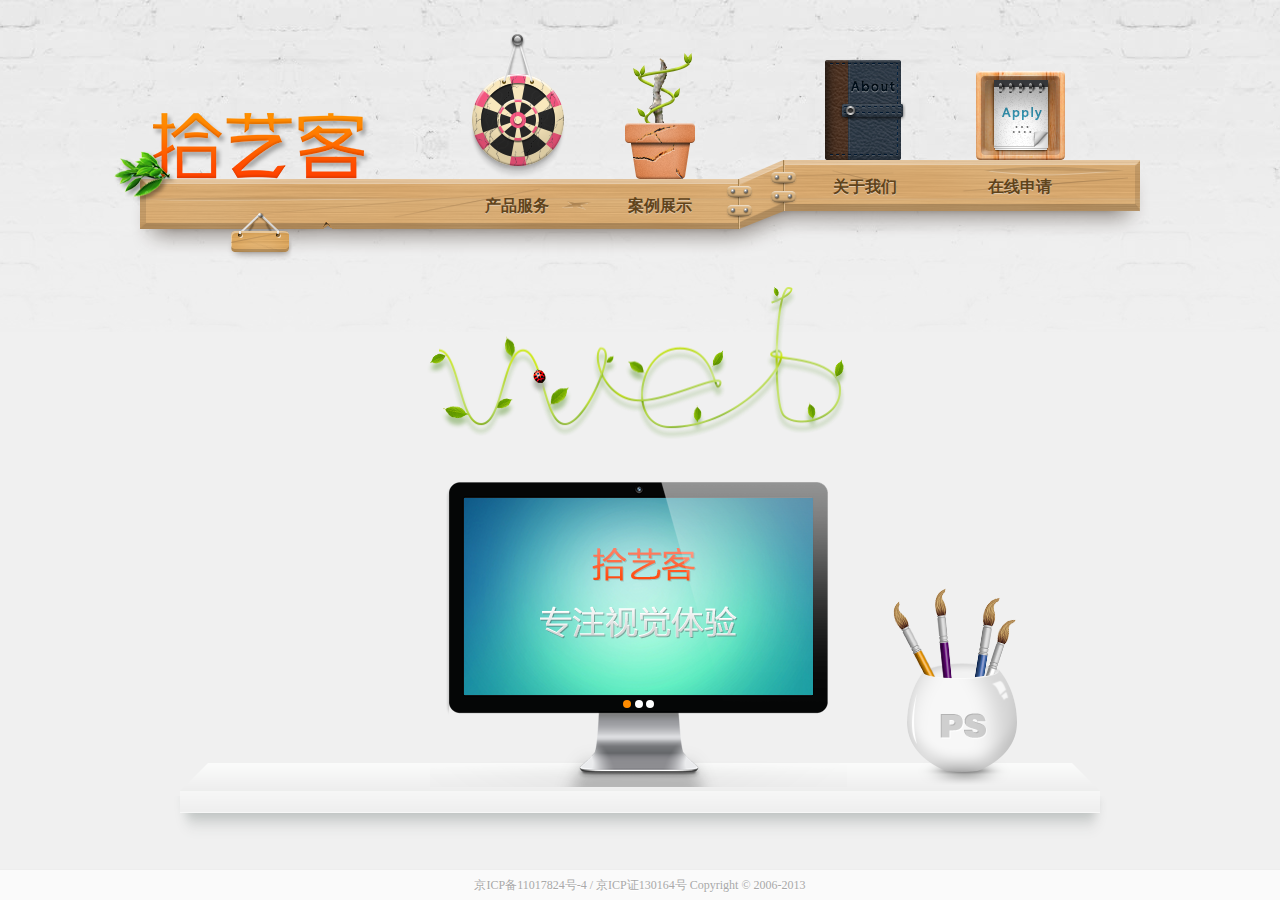
<file: shiyico/index.html>
<!DOCTYPE html>
<html>
<head>
<meta http-equiv="Content-Type" content="text/html; charset=utf-8" />
<title>浙江国际海运职业技术学院</title>

<!--公共脚本-->
<script type="text/javascript" src="js/plugin/jquery/jquery-1.7.2.js"></script>
<script type="text/javascript" src="js/plugin/jquery/jquery.easing.1.3.js"></script>

<!--尚软前端脚本-->
<script type="text/javascript" src="js/common.js"></script>
<script type="text/javascript">
	$(document).ready(function(e) {
		//首页轮播
        xlc.tabList ("#js_diannao" , "mouseover" , "focus" , true , 3000);
    });
</script>

<!--公共样式-->
<link rel="stylesheet" type="text/css" href="css/common.css"/>

</head>

<body>

<div class="container container_nav cf">
	<a href="index.html" class="logo focus">
    	<img src="images/logo/logo.png" width="258" height="91" />
        <div class="choose"></div>
    </a>
    <ul class="nav">
    	<li class="navItem_1">
        	<a href="service.html" class="icon_nav icon_nav_1">
            	<span class="gaoguang"></span>
            	<img src="images/icon_1.png" width="95" height="145" />
            </a>
            <a href="service.html" class="nav_txt">产品服务</a>
            <div class="choose"></div>
        </li>
        <li class="navItem_2">
        	<span class="gaoguang"></span>
            <a href="case.html" class="icon_nav icon_nav_2">
            	<img src="images/icon_2.png" width="70" height="126" />
            </a>
            <a href="case.html" class="nav_txt">案例展示</a>
            <div class="choose"></div>
        </li>
        <li class="navItem_3">
        	<span class="gaoguang"></span>
            <a href="about.html" class="icon_nav icon_nav_3">
            	<img src="images/icon_3.png" width="81" height="100" />
            </a>
            <a href="about.html" class="nav_txt">关于我们</a>
            <div class="choose"></div>
        </li>
        <li class="navItem_4">
        	<span class="gaoguang"></span>
        	<a href="apply.html" class="icon_nav icon_nav_4">
            	<img src="images/icon_4.png" width="89" height="89" />
            </a>
            <a href="apply.html" class="nav_txt">在线申请</a>
            <div class="choose"></div>
        </li>
    </ul>
</div>

<!--蔓藤-->
<div class="container m_center container_manteng">
	<img class="ye ye1" src="images/yezi/ye_1.png" width="24" height="22" />
    <img class="ye ye2" src="images/yezi/ye_2.png" width="34" height="24" />
    <img class="ye ye3" src="images/yezi/ye_3.png" width="24" height="22" />
    <img class="ye ye4" src="images/yezi/ye_4.png" width="19" height="28" />
    <img class="ye ye5" src="images/yezi/ye_5.png" width="12" height="20" />
    <img class="ye ye6" src="images/yezi/ye_6.png" width="18" height="30" />
    <img class="ye ye7" src="images/yezi/chong.png" width="21" height="25" />
	<img src="images/manteng.png" width="410" height="152" />
</div>


<!--轮播素材-->
<div class="container container_geban">
	<div class="container container_indexmain">
    	<div class="diannao" id="js_diannao">
        	<ul class="lunbo js_slideWrap">
            	<li style="background-image:url(images/index/l_1.png)">
                	<p class="p1"><img src="images/index/img_1.png" /></p>
                    <p class="p2"><img src="images/index/img_2.png" /></p>
                </li>
                <li style="background-image:url(images/index/l_2.png)">
                	<p class="p1"><img src="images/index/img_3.png" /></p>
                    <p class="p2"><img src="images/index/img_4.png" /></p>
                </li>
                <li style="background-image:url(images/index/l_3.png)">
                	<p class="p1"><img src="images/index/img_5.png" /></p>
                    <p class="p2"><img src="images/index/img_6.png" /></p>
                </li>
            </ul>
            <ul class="lunbo_tip js_slideTip">
            	<li class="focus"></li>
                <li></li>
                <li></li>
            </ul>
        	<img src="images/index/gaoguang.png" width="379" height="225" class="gaoguang_diannao" />
            <img src="images/index/diannao.png" width="417" height="305" />
        </div>
        <div class="ps">
            <img src="images/index/ps.png" width="124" height="197" />
        </div>
    </div>
</div>


<div class="footer">
	京ICP备11017824号-4 / 京ICP证130164号  Copyright © 2006-2013<a href="#" target="_blank"></a>
</div>

</body>
</html>
</file>
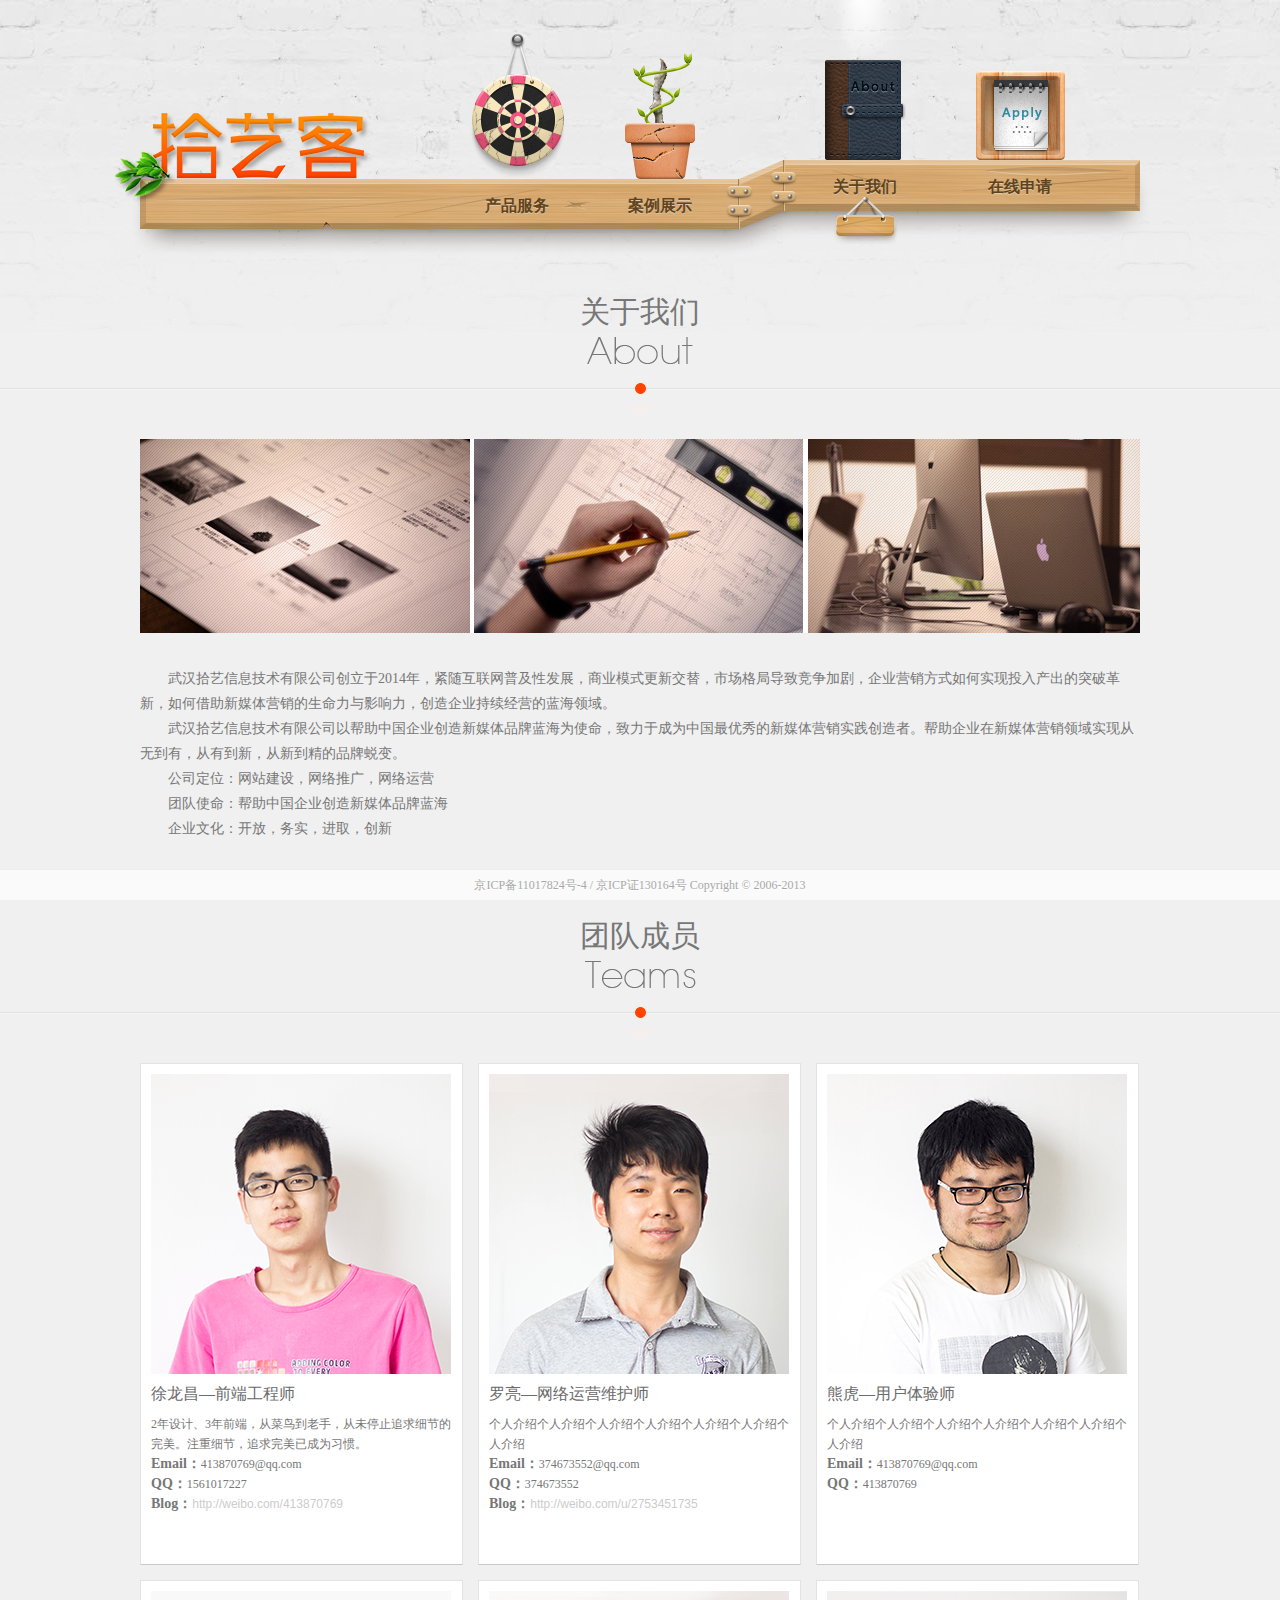
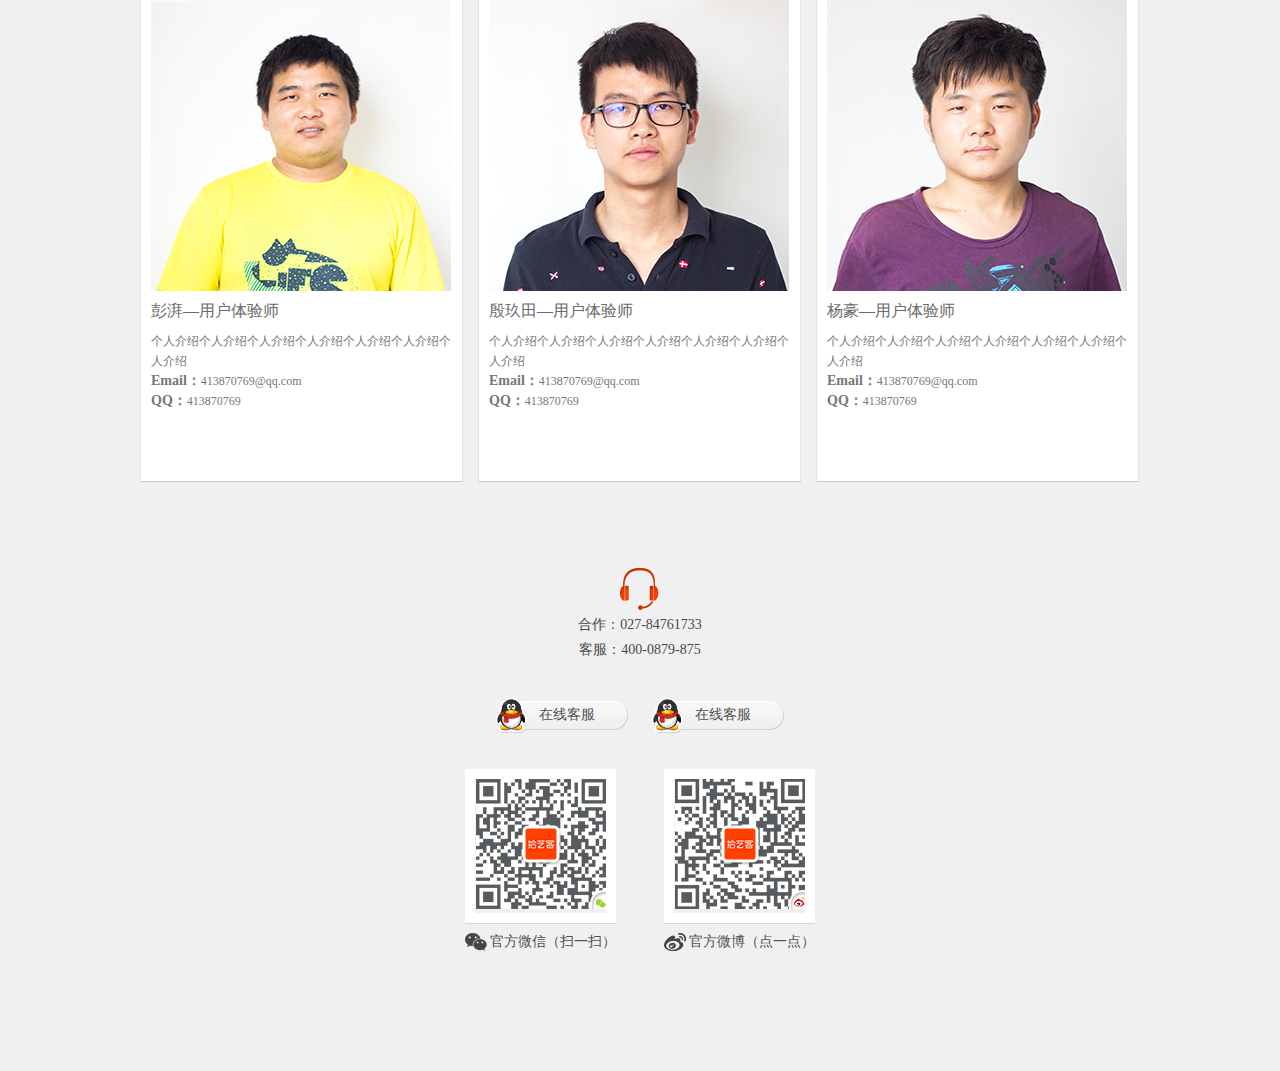
<file: shiyico/about.html>
<!DOCTYPE html>
<html>
<head>
<meta http-equiv="Content-Type" content="text/html; charset=utf-8" />
<title>关于我们——浙江国际海运职业技术学院</title>

<!--公共脚本-->
<!--jquery-->
<script type="text/javascript" src="js/plugin/jquery/jquery-1.7.2.js"></script>
<script type="text/javascript" src="js/plugin/jquery/jquery.easing.1.3.js"></script>

<!--尚软前端脚本-->
<script type="text/javascript" src="js/common.js"></script>

<!--公共样式-->
<link rel="stylesheet" type="text/css" href="css/common.css"/>


<!--本页脚本-->
<script type="text/javascript" src="js/sevice.js"></script>
</head>

<body>

<div class="container container_nav cf">
	<a href="index.html" class="logo">
    	<img src="images/logo/logo.png" width="258" height="91" />
    </a>
    <ul class="nav">
    	<li class="navItem_1">
        	<a href="service.html" class="icon_nav icon_nav_1">
            	<span class="gaoguang"></span>
            	<img src="images/icon_1.png" width="95" height="145" />
            </a>
            <a href="service.html" class="nav_txt">产品服务</a>
            <div class="choose"></div>
        </li>
        <li class="navItem_2">
        	<span class="gaoguang"></span>
            <a href="case.html" class="icon_nav icon_nav_2">
            	<img src="images/icon_2.png" width="70" height="126" />
            </a>
            <a href="case.html" class="nav_txt">案例展示</a>
            <div class="choose"></div>
        </li>
        <li class="navItem_3 focus">
        	<span class="gaoguang"></span>
            <a href="about.html" class="icon_nav icon_nav_3">
            	<img src="images/icon_3.png" width="81" height="100" />
            </a>
            <a href="about.html" class="nav_txt">关于我们</a>
            <div class="choose"></div>
        </li>
        <li class="navItem_4">
        	<span class="gaoguang"></span>
        	<a href="apply.html" class="icon_nav icon_nav_4">
            	<img src="images/icon_4.png" width="89" height="89" />
            </a>
            <a href="apply.html" class="nav_txt">在线申请</a>
            <div class="choose"></div>
        </li>
    </ul>
</div>

<!--关于我们标题-->
<div class="container  container_full title_coloumn">
	<span class="cn">关于我们</span>
    <span class="en"><img src="images/eq/title_about.png" /></span>
    <div class="title_coloumn_line"><img src="images/title_tip.gif" width="20" height="31" class="title_img" /></div>
</div>

<!--关于我们内容-->
<div class="container container_1000 container_edit m_center b_70">
	<p style="text-indent:0;"><img src="images/eq/about.png" width="1000" height="194" /></p>
    <br />
	<p>武汉拾艺信息技术有限公司创立于2014年，紧随互联网普及性发展，商业模式更新交替，市场格局导致竞争加剧，企业营销方式如何实现投入产出的突破革新，如何借助新媒体营销的生命力与影响力，创造企业持续经营的蓝海领域。</p>
	<p>武汉拾艺信息技术有限公司以帮助中国企业创造新媒体品牌蓝海为使命，致力于成为中国最优秀的新媒体营销实践创造者。帮助企业在新媒体营销领域实现从无到有，从有到新，从新到精的品牌蜕变。</p>
	<p>公司定位：网站建设，网络推广，网络运营</p>
    <p>团队使命：帮助中国企业创造新媒体品牌蓝海</p>
	<p>企业文化：开放，务实，进取，创新</p>
</div>


<!--团队成员标题-->
<div class="container  container_full title_coloumn">
	<span class="cn">团队成员</span>
    <span class="en"><img src="images/eq/title_team.png" /></span>
    <div class="title_coloumn_line"><img src="images/title_tip.gif" width="20" height="31" class="title_img" /></div>
</div>

<!--团队成员-->
<div class="container container_1000 m_center cf b_70 cf">
    
    <!--团队成员-->
    <div class="container_team cf">
    	<div class="cell_wrap cell_team">
            <div class="cell_wrap_b">
                <div class="cell_wrap_container">
                    <span class="teme_img">
                        <img width="300" height="300" src="images/eq/tx_xlc.jpg">
                    </span>
                </div>
                <div class="cf team_txt">
                    <p class="team_title">徐龙昌&mdash;前端工程师</p>
                    <p class="team_intro">2年设计、3年前端，从菜鸟到老手，从未停止追求细节的完美。注重细节，追求完美已成为习惯。</p>
                    <p class="team_intro"><b>Email：</b>413870769@qq.com</p>
                    <p class="team_intro"><b>QQ：</b>1561017227</p>
                    <p class="team_intro"><b>Blog：</b><a target="_blank" href="http://weibo.com/413870769">http://weibo.com/413870769</a></p>
                </div>
            </div>
        </div>
        <div class="cell_wrap cell_team">
            <div class="cell_wrap_b">
                <div class="cell_wrap_container">
                    <span class="teme_img">
                        <img width="300" height="300" src="images/eq/tx_liang.jpg">
                    </span>
                </div>
                <div class="cf team_txt">
                    <p class="team_title">罗亮&mdash;网络运营维护师</p>
                    <p class="team_intro">个人介绍个人介绍个人介绍个人介绍个人介绍个人介绍个人介绍
                    </p><p class="team_intro"><b>Email：</b>374673552@qq.com</p>
                    <p class="team_intro"><b>QQ：</b>374673552</p>
                    <p class="team_intro"><b>Blog：</b><a target="_blank" href="http://weibo.com/u/2753451735">http://weibo.com/u/2753451735</a></p>
                </div>
            </div>
        </div>
        <div class="cell_wrap cell_team">
            <div class="cell_wrap_b">
                <div class="cell_wrap_container">
                    <span class="teme_img">
                        <img width="300" height="300" src="images/eq/tx_hu.jpg">
                    </span>
                </div>
                <div class="cf team_txt">
                    <p class="team_title">熊虎&mdash;用户体验师</p>
                    <p class="team_intro">个人介绍个人介绍个人介绍个人介绍个人介绍个人介绍个人介绍
                    </p><p class="team_intro"><b>Email：</b>413870769@qq.com</p>
                    <p class="team_intro"><b>QQ：</b>413870769</p>
                </div>
            </div>
        </div>
        <div class="cell_wrap cell_team">
            <div class="cell_wrap_b">
                <div class="cell_wrap_container">
                    <span class="teme_img">
                        <img width="300" height="300" src="images/eq/tx_pai.jpg">
                    </span>
                </div>
                <div class="cf team_txt">
                    <p class="team_title">彭湃&mdash;用户体验师</p>
                    <p class="team_intro">个人介绍个人介绍个人介绍个人介绍个人介绍个人介绍个人介绍
                    </p><p class="team_intro"><b>Email：</b>413870769@qq.com</p>
                    <p class="team_intro"><b>QQ：</b>413870769</p>
                </div>
            </div>
        </div>
        <div class="cell_wrap cell_team">
            <div class="cell_wrap_b">
                <div class="cell_wrap_container">
                    <span class="teme_img">
                        <img width="300" height="300" src="images/eq/tx_jiu.jpg">
                    </span>
                </div>
                <div class="cf team_txt">
                    <p class="team_title">殷玖田&mdash;用户体验师</p>
                    <p class="team_intro">个人介绍个人介绍个人介绍个人介绍个人介绍个人介绍个人介绍
                    </p><p class="team_intro"><b>Email：</b>413870769@qq.com</p>
                    <p class="team_intro"><b>QQ：</b>413870769</p>
                </div>
            </div>
        </div>
        <div class="cell_wrap cell_team">
            <div class="cell_wrap_b">
                <div class="cell_wrap_container">
                    <span class="teme_img">
                        <img width="300" height="300" src="images/eq/tx_hao.jpg">
                    </span>
                </div>
                <div class="cf team_txt">
                    <p class="team_title">杨豪&mdash;用户体验师</p>
                    <p class="team_intro">个人介绍个人介绍个人介绍个人介绍个人介绍个人介绍个人介绍
                    </p><p class="team_intro"><b>Email：</b>413870769@qq.com</p>
                    <p class="team_intro"><b>QQ：</b>413870769</p>
                </div>
            </div>
        </div>
    </div>
    
</div>

<!--联系信息-->
<div class="container container_1000 m_center b_70">
	<div class="call_info m_center">
    	<div class="phone b_30">
        	<p>合作：027-84761733</p>
			<p>客服：400-0879-875</p>
        </div>
        <div class="wrap_qq  b_30">
        	<a href="#this" class="qqzaixian">在线客服</a>
            <a href="#this" class="qqzaixian">在线客服</a>
        </div>
        <div class="erweima cf">
        	<div class="f_left">
            	<span class="erweima_img">
                	<img src="images/eq/erweima.png" width="130" height="130" />
                </span>
                <span class="weixin">官方微信（扫一扫）</span>
            </div>
            <div class="f_right">
                    <a href="#this" class="erweima_img">
                        <img src="images/eq/wberweima.png" width="130" height="130" />
                    </a>
                    <a href="#this" class="weibo">官方微博（点一点）</a>
                </div>
        </div>
    </div>
</div>

<div class="footer">
	京ICP备11017824号-4 / 京ICP证130164号  Copyright © 2006-2013<a href="#" target="_blank"></a>
</div>

</body>
</html>
</file>
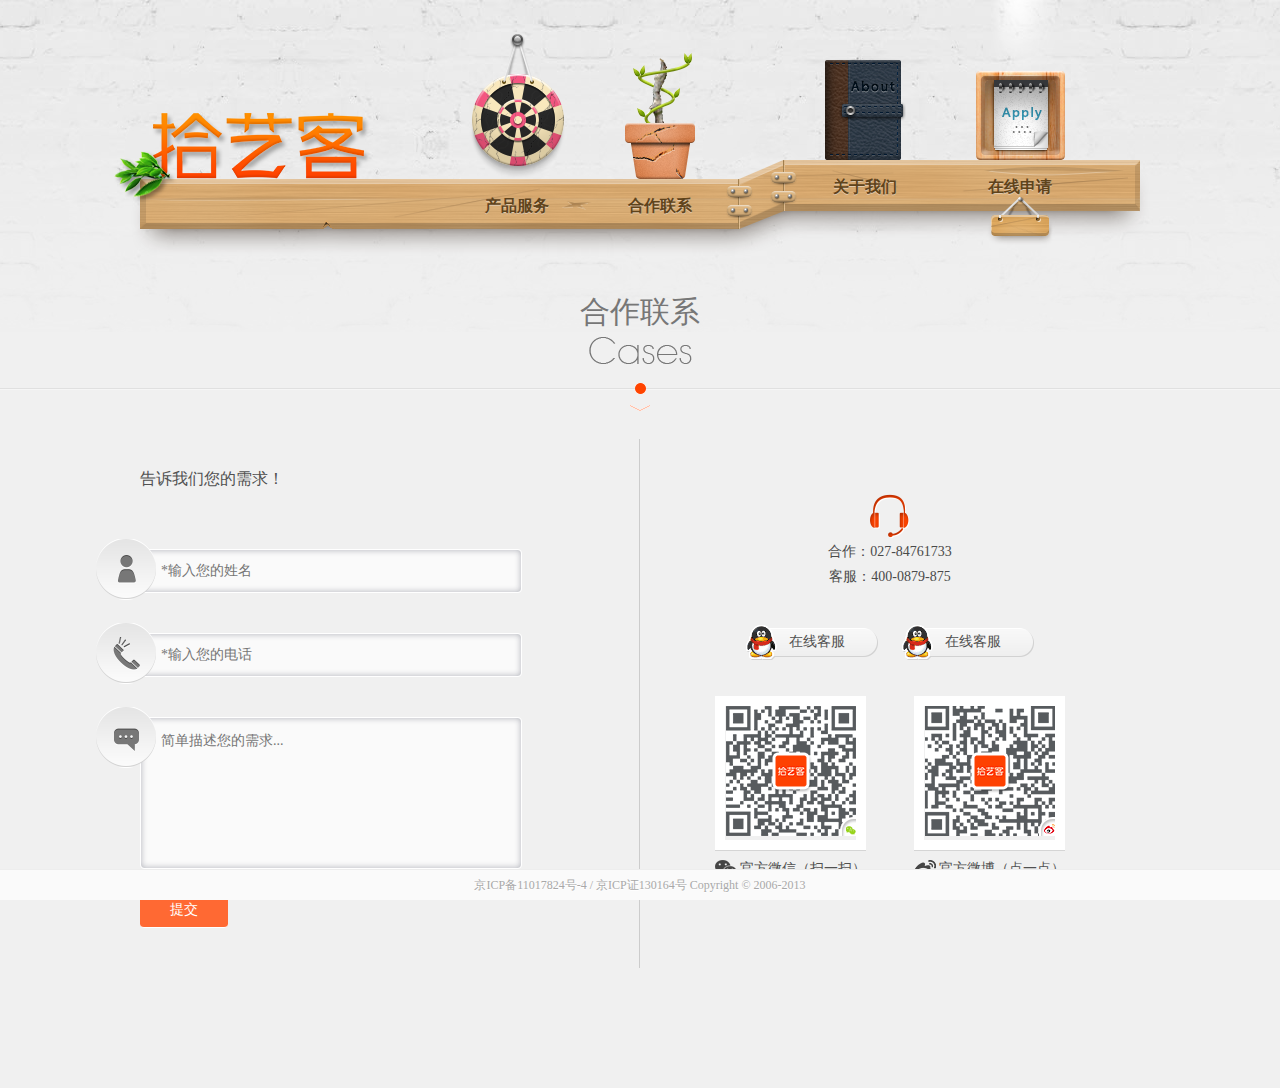
<file: shiyico/apply.html>
<!DOCTYPE html>
<html>
<head>
<meta http-equiv="Content-Type" content="text/html; charset=utf-8" />
<title>在线申请——浙江国际海运职业技术学院</title>

<!--公共脚本-->
<!--jquery-->
<script type="text/javascript" src="js/plugin/jquery/jquery-1.7.2.js"></script>
<script type="text/javascript" src="js/plugin/jquery/jquery.easing.1.3.js"></script>


<!--表单验证-->
<script type="text/javascript" src="js/plugin/Validform_v5.3.2/Validform_v5.3.2.js"></script>

<!--尚软前端脚本-->
<script type="text/javascript" src="js/common.js"></script>

<!--公共样式-->
<link rel="stylesheet" type="text/css" href="css/common.css"/>


<!--本页脚本-->
<script type="text/javascript" src="js/applay.js"></script>
</head>

<body>

<div class="container container_nav cf">
	<a href="index.html" class="logo">
    	<img src="images/logo/logo.png" width="258" height="91" />
    </a>
    <ul class="nav">
    	<li class="navItem_1">
        	<a href="service.html" class="icon_nav icon_nav_1">
            	<span class="gaoguang"></span>
            	<img src="images/icon_1.png" width="95" height="145" />
            </a>
            <a href="service.html" class="nav_txt">产品服务</a>
            <div class="choose"></div>
        </li>
        <li class="navItem_2">
        	<span class="gaoguang"></span>
            <a href="case.html" class="icon_nav icon_nav_2">
            	<img src="images/icon_2.png" width="70" height="126" />
            </a>
            <a href="case.html" class="nav_txt">合作联系</a>
            <div class="choose"></div>
        </li>
        <li class="navItem_3">
        	<span class="gaoguang"></span>
            <a href="about.html" class="icon_nav icon_nav_3">
            	<img src="images/icon_3.png" width="81" height="100" />
            </a>
            <a href="about.html" class="nav_txt">关于我们</a>
            <div class="choose"></div>
        </li>
        <li class="navItem_4 focus">
        	<span class="gaoguang"></span>
        	<a href="apply.html" class="icon_nav icon_nav_4">
            	<img src="images/icon_4.png" width="89" height="89" />
            </a>
            <a href="apply.html" class="nav_txt">在线申请</a>
            <div class="choose"></div>
        </li>
    </ul>
</div>

<!--合作联系标题-->
<div class="container  container_full title_coloumn">
	<span class="cn">合作联系</span>
    <span class="en"><img src="images/eq/title_case.png" /></span>
    <div class="title_coloumn_line"><img src="images/title_tip.gif" width="20" height="31" class="title_img" /></div>
</div>

<!--合作联系-->
<div class="container container_1000 m_center cf b_70 container_applay">
    
    
    <!--案例列表-->
    <div class="cf f_left applay_left">
    	<p class="title_applay b_30">告诉我们您的需求！</p>
        <form id="js_demoform">
            <table class="table_applay" border="0" cellpadding="0" cellspacing="0">
                <tbody>
                    <tr>
                        <td>
                            <label>
                                <div class="icon_applay">
                                    <span class="icon_user"></span>
                                    <span class="bg"></span>
                                    <span class="bg bg2"></span>
                                </div>
                                <input type="tel" class="input_applay js_input_applay" placeholder="*输入您的姓名" nullmsg="请输入姓名" errormsg="请输入姓名" sucmsg=" " name="name" datatype="*" />
                            </label>
                        </td>
                    </tr>
                    <tr>
                        <td>
                            <label class="js_label">
                                <div class="icon_applay">
                                    <span class="icon_phone"></span>
                                    <span class="bg"></span>
                                    <span class="bg bg2"></span>
                                </div>
                                <input type="text" class="input_applay js_input_applay" placeholder="*输入您的电话" nullmsg="请输入电话" errormsg="请输入电话" sucmsg=" "  datatype="m"/>
                            </label>
                        </td>
                    </tr>
                    <tr>
                        <td>
                            <label class="js_label">
                                <div class="icon_applay">
                                    <span class="icon_xuqiu"></span>
                                    <span class="bg"></span>
                                    <span class="bg bg2"></span>
                                </div>
                                <textarea  class="input_applay input_applay_area js_input_applay" placeholder="简单描述您的需求..."></textarea>
                            </label>
                        </td>
                    </tr>
                </tbody>
                <tfoot>
                    <tr>
                        <td>
							<p id="js_tip" class="form_tip"></p>
                            <input type="submit" value="提交" class="btn_submit" />
                        </td>
                    </tr>
                </tfoot>
            </table>
    	</form>
        
    </div>
    
    <!--联系信息-->
    <div class="container  m_center b_70 f_right applay_right">
        <div class="call_info m_center">
            <div class="phone b_30">
                <p>合作：027-84761733</p>
                <p>客服：400-0879-875</p>
            </div>
            <div class="wrap_qq  b_30">
                <a href="#this" class="qqzaixian">在线客服</a>
                <a href="#this" class="qqzaixian">在线客服</a>
            </div>
            <div class="erweima cf">
                <div class="f_left">
                    <span class="erweima_img">
                        <img src="images/eq/erweima.png" width="130" height="130" />
                    </span>
                    <span class="weixin">官方微信（扫一扫）</span>
                </div>
                <div class="f_right">
                    <a href="#this" class="erweima_img">
                        <img src="images/eq/wberweima.png" width="130" height="130" />
                    </a>
                    <a href="#this" class="weibo">官方微博（点一点）</a>
                </div>
            </div>
        </div>
    </div>
    
    
</div>

<div class="footer">
	京ICP备11017824号-4 / 京ICP证130164号  Copyright © 2006-2013<a href="#" target="_blank"></a>
</div>

</body>
</html>
</file>
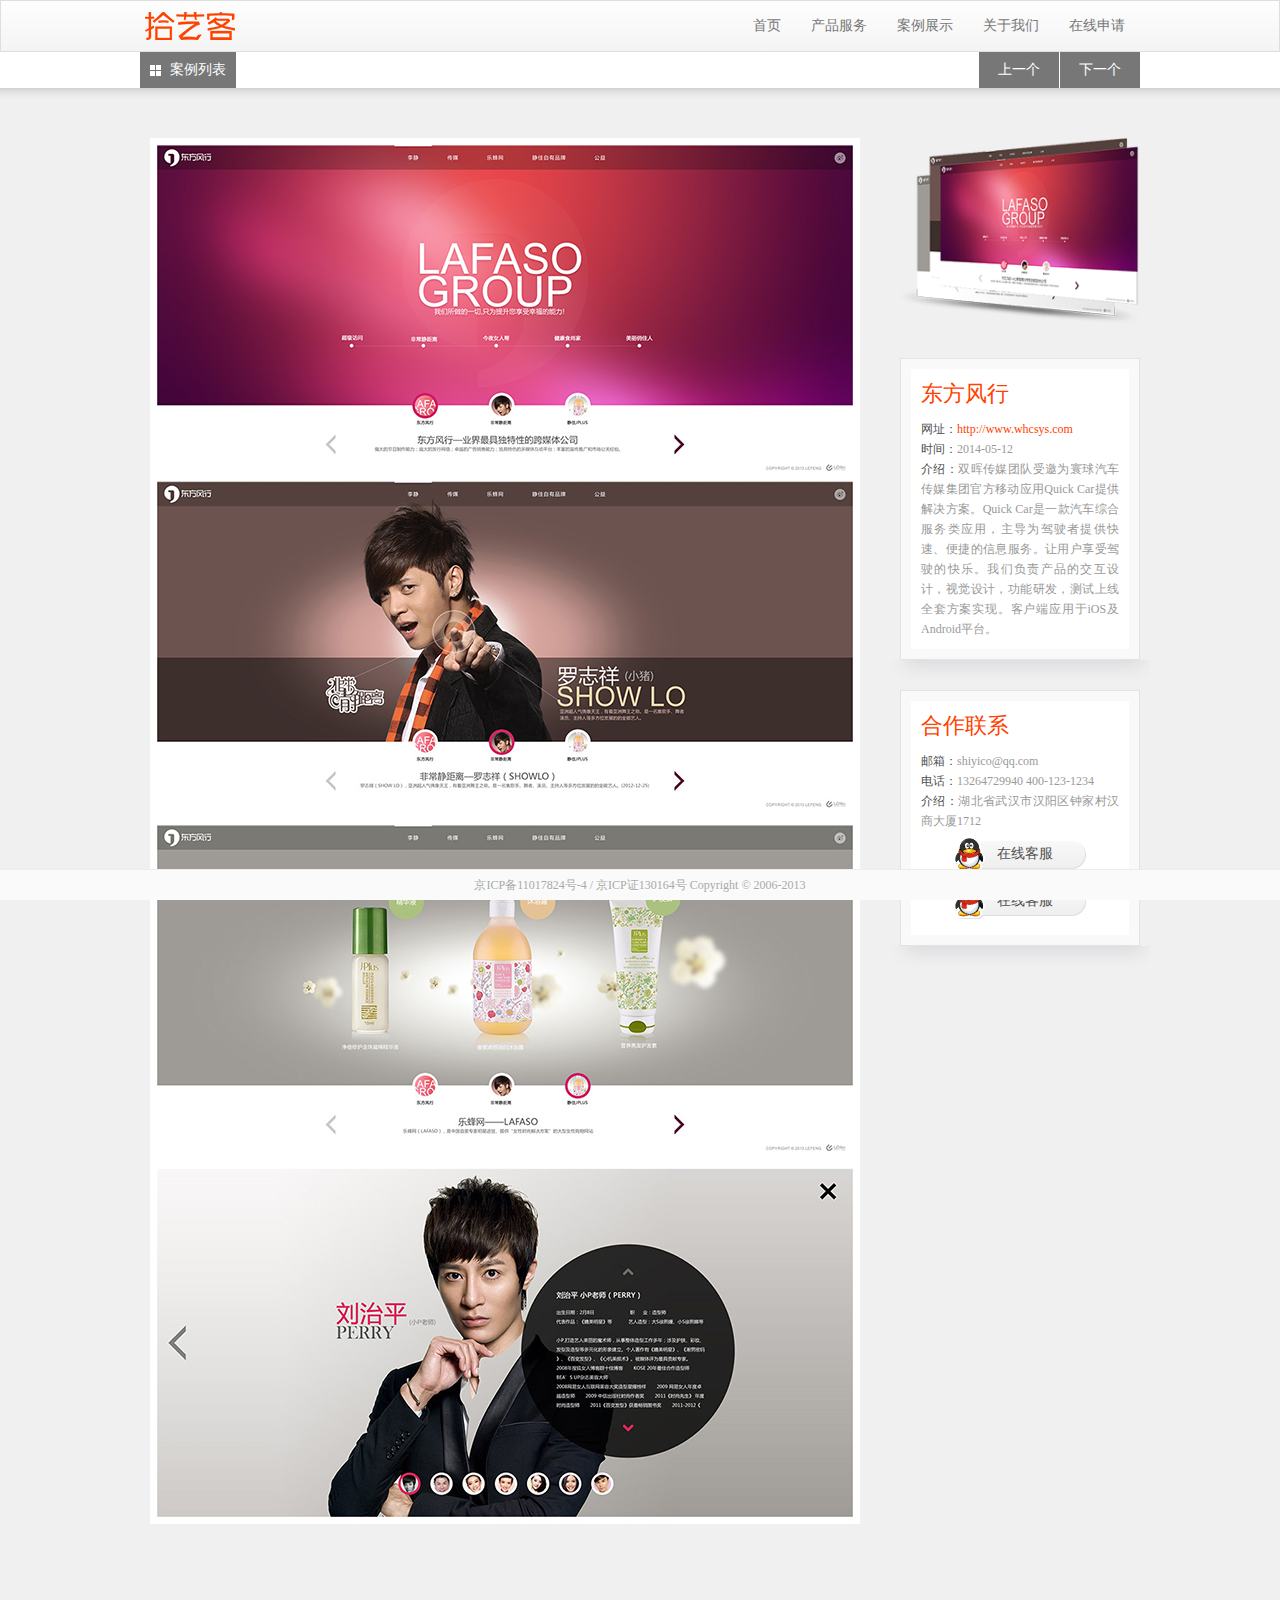
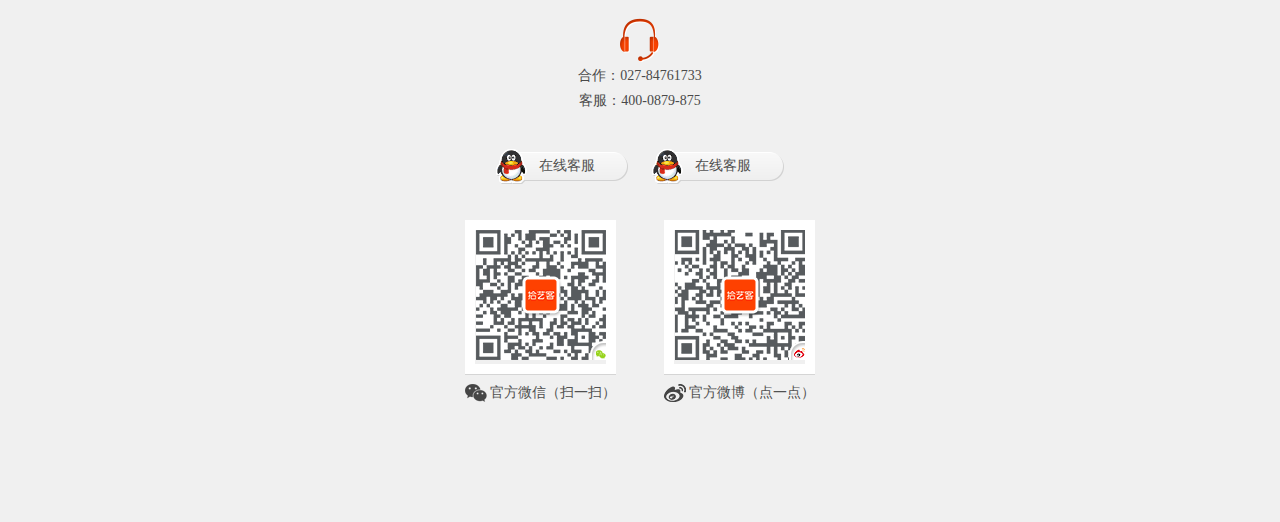
<file: shiyico/case-detail.html>
<!DOCTYPE html>
<html>
<head>
<meta http-equiv="Content-Type" content="text/html; charset=utf-8" />
<title>案例详情页——浙江国际海运职业技术学院</title>

<!--公共脚本-->
<!--jquery-->
<script type="text/javascript" src="js/plugin/jquery/jquery-1.7.2.js"></script>
<script type="text/javascript" src="js/plugin/jquery/jquery.easing.1.3.js"></script>

<!--尚软前端脚本-->
<script type="text/javascript" src="js/common.js"></script>

<!--公共样式-->
<link rel="stylesheet" type="text/css" href="css/common.css"/>

<!--本页样式-->
<style type="text/css">
	body{background-image:none;}
</style>

<!--本页脚本-->
<script type="text/javascript" src="js/case-detail.js"></script>
</head>

<body>

<!--案例导航-->
<div class="container cf container_case_nav">
	<div class="container container_1000 m_center of">
    	<a href="index.html" class="f_left"><img src="images/logo/logo_case.png" width="100" height="50" alt="拾艺" title="武汉拾艺客" /></a>
        
        <ul class="nav_case f_right">
            <li>
                <a href="index.html">首页</a>
            </li>
            <li>
                <a href="service.html">产品服务</a>
            </li>
            <li>
                <a href="case.html">案例展示</a>
            </li>
            <li>
                <a href="about.html">关于我们</a>
            </li>
            <li>
                <a href="apply.html">在线申请</a>
            </li>
        </ul>
    </div>
</div>

<!--下一个上一个-->
<div class="container cf container_next">
	<div class="container container_1000 m_center cf">

		<a href="case.html" class="next f_left liebiao">
        	<span class="t1">案例列表</span>
            <span class="t2">案例列表</span>
        </a>
        
		<a href="#this" class="next f_right" id="js_next">
        	<span class="t1">下一个</span>
            <span class="t2">下一个</span>
		</a>
        <a href="#this" class="next f_right" id="js_last">
        	<span class="t1">上一个</span>
            <span class="t2">上一个</span>
		</a>
    </div>
</div>

<!--案例展示-->
<div class="container container_1000 m_center cf b_70">
	
    <!-- case_edit为编辑器输入的内容 -->
    <div class="f_left case_left case_edit">
    	<div class="container_case">
	    	<img src="images/eq/eq_caseimg.png" width="710" />
        </div>
    </div>
    
    <!--右侧信息-->
    <div class="f_right case_right">
    	<!--小图-->
    	<div class="case_small cf b_30">
        	<img src="images/eq/case_xiao.png" width="240" />
        </div>
        
        <div class="cell_wrap_call js_fixed">
            <!--案例信息-->
            <div class="cell_wrap b_30">
                <div class="cell_wrap_b">
                    <div class="cell_wrap_container">
                        <h1 class="case_title">东方风行</h1>
                        <p class="case_intro"><span>网址：</span><a href="#this" target="_blank">http://www.whcsys.com</a></p>
                        <p class="case_intro"><span>时间：</span>2014-05-12</p>
                        <p class="case_intro"><span>介绍：</span>双晖传媒团队受邀为寰球汽车传媒集团官方移动应用Quick Car提供解决方案。Quick Car是一款汽车综合服务类应用，主导为驾驶者提供快速、便捷的信息服务。让用户享受驾驶的快乐。我们负责产品的交互设计，视觉设计，功能研发，测试上线全套方案实现。客户端应用于iOS及Android平台。</p>
                    </div>
                </div>
                <div class="after"></div>
            </div>
            
            <!--合作信息-->
            <div class="cell_wrap">
                <div class="cell_wrap_b">
                    <div class="cell_wrap_container">
                        <h1 class="case_title">合作联系</h1>
                        <p class="case_intro"><span>邮箱：</span>shiyico@qq.com</p>
                        <p class="case_intro"><span>电话：</span>13264729940 400-123-1234</p>
                        <p class="case_intro"><span>介绍：</span>湖北省武汉市汉阳区钟家村汉商大厦1712</p>
                        <div class="wrap_qq">
                            <a class="qqzaixian" href="#this">在线客服</a>
                            <a class="qqzaixian" href="#this">在线客服</a>
                        </div>
                    </div>
                </div>
                <div class="after"></div>
            </div>
        </div>
    </div>
    
</div>

<!--联系信息-->
<div class="container container_1000 m_center b_70">
	<div class="call_info m_center">
    	<div class="phone b_30">
        	<p>合作：027-84761733</p>
			<p>客服：400-0879-875</p>
        </div>
        <div class="wrap_qq  b_30">
        	<a href="#this" class="qqzaixian">在线客服</a>
            <a href="#this" class="qqzaixian">在线客服</a>
        </div>
        <div class="erweima cf">
        	<div class="f_left">
            	<span class="erweima_img">
                	<img src="images/eq/erweima.png" width="130" height="130" />
                </span>
                <span class="weixin">官方微信（扫一扫）</span>
            </div>
            <div class="f_right">
                    <a href="#this" class="erweima_img">
                        <img src="images/eq/wberweima.png" width="130" height="130" />
                    </a>
                    <a href="#this" class="weibo">官方微博（点一点）</a>
                </div>
        </div>
    </div>
</div>

<div class="footer">
	京ICP备11017824号-4 / 京ICP证130164号  Copyright © 2006-2013<a href="#" target="_blank"></a>
</div>


<!--上一个案例-->
<div class="cell_wrap next_case" id="js_lastcase">
    <div class="cell_wrap_b">
        <div class="cell_wrap_container">
            <span class="case_img">
                <img src="images/eq/case.png">
            </span>
        </div>
        <div class="cf case_txt">
            <span class="f_left case_name">上一个案例</span>
            <span class="f_right">官方网站</span>
        </div>
    </div>
</div>

<!--下一个案例-->
<div class="cell_wrap next_case" id="js_nextcase">
    <div class="cell_wrap_b">
        <div class="cell_wrap_container">
            <span class="case_img">
                <img src="images/eq/case.png">
            </span>
        </div>
        <div class="cf case_txt">
            <span class="f_left case_name">下一个案例</span>
            <span class="f_right">官方网站</span>
        </div>
    </div>
</div>

</body>
</html>
</file>
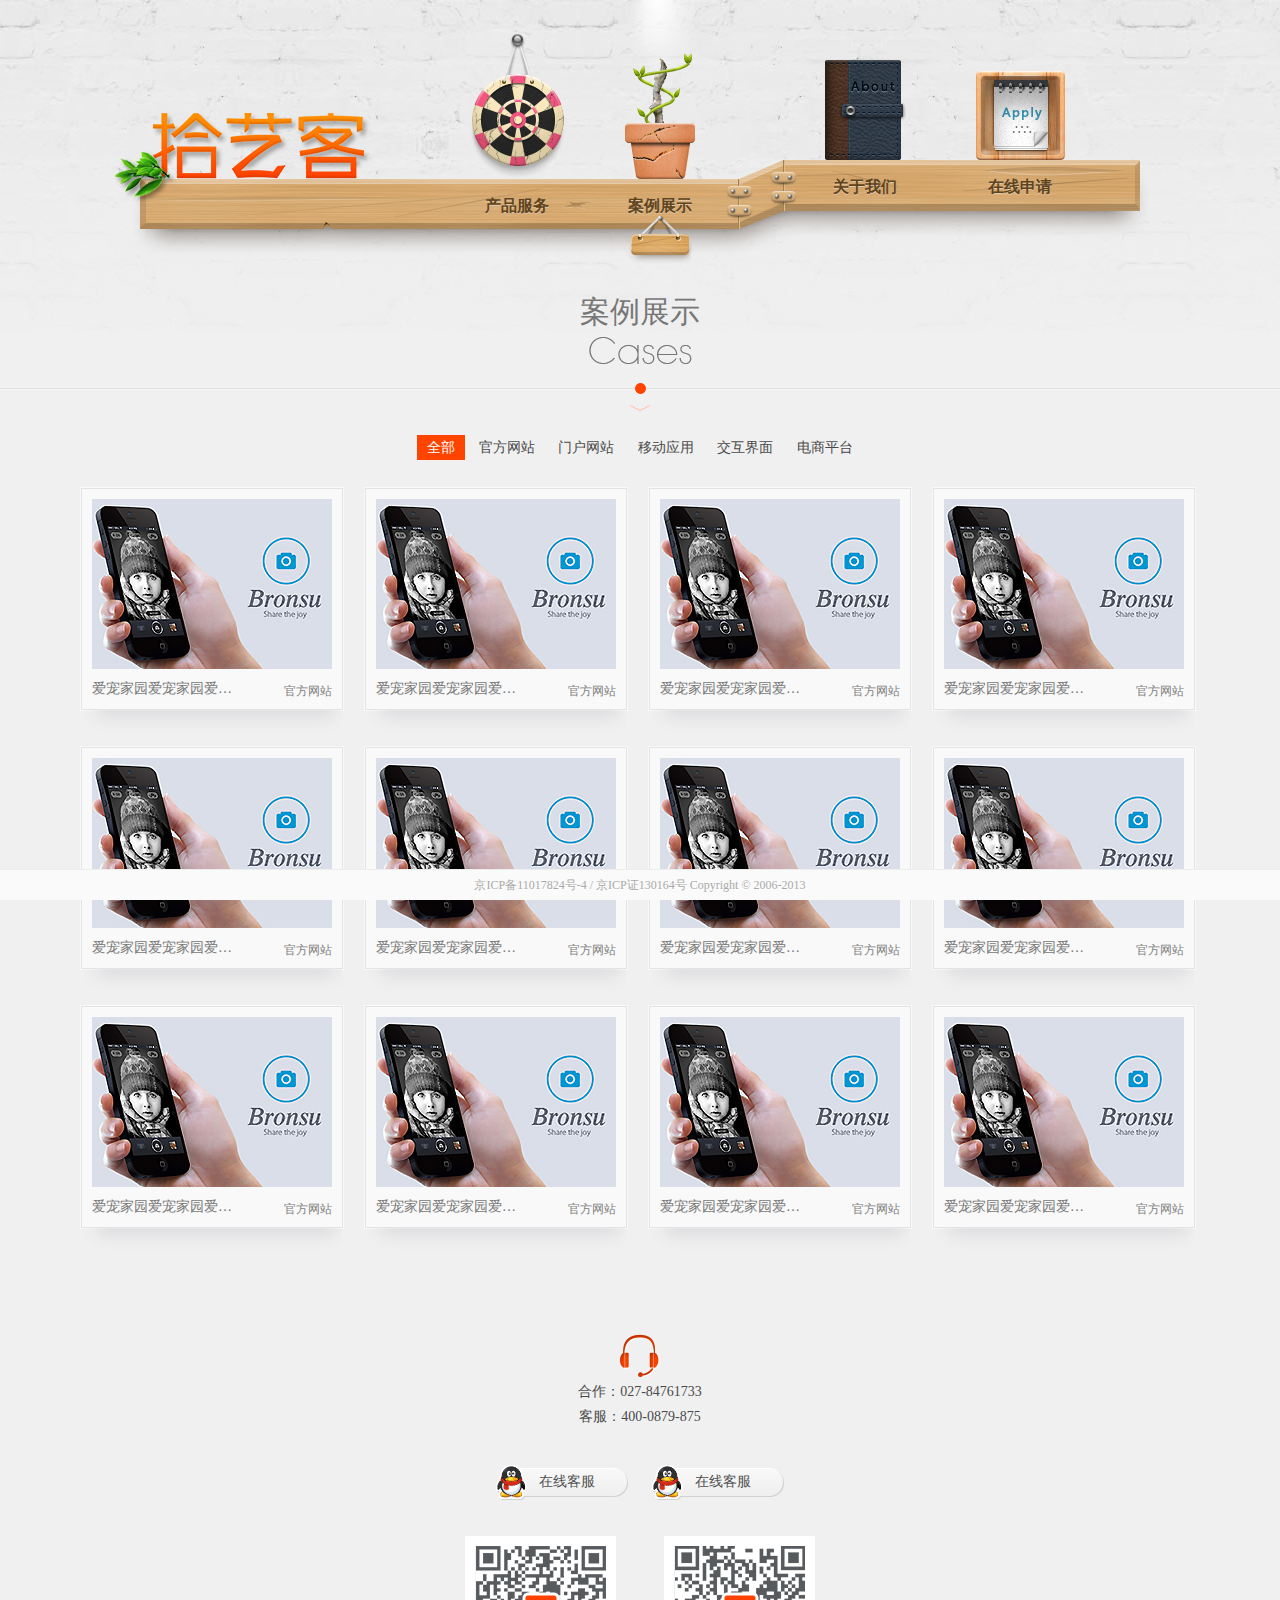
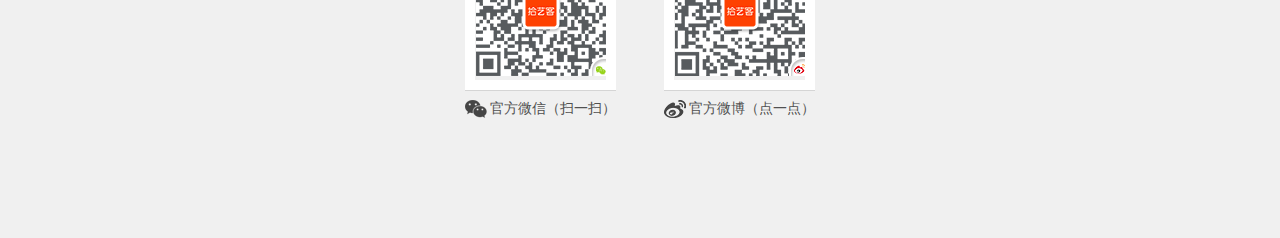
<file: shiyico/case.html>
<!DOCTYPE html>
<html>
<head>
<meta http-equiv="Content-Type" content="text/html; charset=utf-8" />
<title>案例展示——浙江国际海运职业技术学院</title>

<!--公共脚本-->
<!--jquery-->
<script type="text/javascript" src="js/plugin/jquery/jquery-1.7.2.js"></script>
<script type="text/javascript" src="js/plugin/jquery/jquery.easing.1.3.js"></script>

<!--尚软前端脚本-->
<script type="text/javascript" src="js/common.js"></script>

<!--公共样式-->
<link rel="stylesheet" type="text/css" href="css/common.css"/>


<!--本页脚本-->
<script type="text/javascript" src="js/sevice.js"></script>
</head>

<body>


<div class="container container_nav cf">
    <!--logo拾艺客-->
	<a href="index.html" class="logo">
    	<img src="images/logo/logo.png" width="258" height="91" />
    </a>
    <!--导航栏-->
    <ul class="nav">
    	<li class="navItem_1">
        	<a href="service.html" class="icon_nav icon_nav_1">
            	<span class="gaoguang"></span>
            	<img src="images/icon_1.png" width="95" height="145" />
            </a>
            <a href="service.html" class="nav_txt">产品服务</a>
            <div class="choose"></div>
        </li>
        <li class="navItem_2 focus">
        	<span class="gaoguang"></span>
            <a href="case.html" class="icon_nav icon_nav_2">
            	<img src="images/icon_2.png" width="70" height="126" />
            </a>
            <a href="case.html" class="nav_txt">案例展示</a>
            <div class="choose"></div>
        </li>
        <li class="navItem_3">
        	<span class="gaoguang"></span>
            <a href="about.html" class="icon_nav icon_nav_3">
            	<img src="images/icon_3.png" width="81" height="100" />
            </a>
            <a href="about.html" class="nav_txt">关于我们</a>
            <div class="choose"></div>
        </li>
        <li class="navItem_4">
        	<span class="gaoguang"></span>
        	<a href="apply.html" class="icon_nav icon_nav_4">
            	<img src="images/icon_4.png" width="89" height="89" />
            </a>
            <a href="apply.html" class="nav_txt">在线申请</a>
            <div class="choose"></div>
        </li>
    </ul>
</div>

<!--案例展示标题-->
<div class="container  container_full title_coloumn">
	<span class="cn">案例展示</span>
    <span class="en"><img src="images/eq/title_case.png" /></span>
    <div class="title_coloumn_line"><img src="images/title_tip.gif" width="20" height="31" class="title_img" /></div>
</div>

<!--案例展示-->
<div class="container container_full m_center cf b_70">
	<div class="container container_1000 m_center b_30 align_center case_item">
    	<a href="#this" class="focus">全部</a>
      	<a href="#this">官方网站</a>
      	<a href="#this">门户网站</a>
     	<a href="#this">移动应用</a>
      	<a href="#this">交互界面</a>
     	<a href="#this">电商平台</a>
    </div>
    
    
    <!--案例列表-->
    <div class="case_list cf">
    
    	<div class="cell_wrap cell_wrap_case">
            <div class="cell_wrap_b">
                <div class="cell_wrap_container">
                    <a class="case_img" href="case-detail.html">
                        <img src="images/eq/case.png" />
                    </a>
                </div>
                <div class="cf case_txt">
                    <a href="case-detail.html" class="f_left">爱宠家园爱宠家园爱宠家园爱宠家园</a>
                    <span class="f_right">官方网站</span>
                </div>
            </div>
            <div class="after"></div>
        </div>
        <div class="cell_wrap cell_wrap_case">
            <div class="cell_wrap_b">
                <div class="cell_wrap_container">
                    <a class="case_img" href="case-detail.html">
                        <img src="images/eq/case.png" />
                    </a>
                </div>
                <div class="cf case_txt">
                    <a href="case-detail.html" class="f_left">爱宠家园爱宠家园爱宠家园爱宠家园</a>
                    <span class="f_right">官方网站</span>
                </div>
            </div>
            <div class="after"></div>
        </div>
        <div class="cell_wrap cell_wrap_case">
            <div class="cell_wrap_b">
                <div class="cell_wrap_container">
                    <a class="case_img" href="case-detail.html">
                        <img src="images/eq/case.png" />
                    </a>
                </div>
                <div class="cf case_txt">
                    <a href="case-detail.html" class="f_left">爱宠家园爱宠家园爱宠家园爱宠家园</a>
                    <span class="f_right">官方网站</span>
                </div>
            </div>
            <div class="after"></div>
        </div>
        <div class="cell_wrap cell_wrap_case">
            <div class="cell_wrap_b">
                <div class="cell_wrap_container">
                    <a class="case_img" href="case-detail.html">
                        <img src="images/eq/case.png" />
                    </a>
                </div>
                <div class="cf case_txt">
                    <a href="case-detail.html" class="f_left">爱宠家园爱宠家园爱宠家园爱宠家园</a>
                    <span class="f_right">官方网站</span>
                </div>
            </div>
            <div class="after"></div>
        </div>
        <div class="cell_wrap cell_wrap_case">
            <div class="cell_wrap_b">
                <div class="cell_wrap_container">
                    <a class="case_img" href="case-detail.html">
                        <img src="images/eq/case.png" />
                    </a>
                </div>
                <div class="cf case_txt">
                    <a href="case-detail.html" class="f_left">爱宠家园爱宠家园爱宠家园爱宠家园</a>
                    <span class="f_right">官方网站</span>
                </div>
            </div>
            <div class="after"></div>
        </div>
        <div class="cell_wrap cell_wrap_case">
            <div class="cell_wrap_b">
                <div class="cell_wrap_container">
                    <a class="case_img" href="case-detail.html">
                        <img src="images/eq/case.png" />
                    </a>
                </div>
                <div class="cf case_txt">
                    <a href="case-detail.html" class="f_left">爱宠家园爱宠家园爱宠家园爱宠家园</a>
                    <span class="f_right">官方网站</span>
                </div>
            </div>
            <div class="after"></div>
        </div>
        <div class="cell_wrap cell_wrap_case">
            <div class="cell_wrap_b">
                <div class="cell_wrap_container">
                    <a class="case_img" href="case-detail.html">
                        <img src="images/eq/case.png" />
                    </a>
                </div>
                <div class="cf case_txt">
                    <a href="case-detail.html" class="f_left">爱宠家园爱宠家园爱宠家园爱宠家园</a>
                    <span class="f_right">官方网站</span>
                </div>
            </div>
            <div class="after"></div>
        </div>
        <div class="cell_wrap cell_wrap_case">
            <div class="cell_wrap_b">
                <div class="cell_wrap_container">
                    <a class="case_img" href="case-detail.html">
                        <img src="images/eq/case.png" />
                    </a>
                </div>
                <div class="cf case_txt">
                    <a href="case-detail.html" class="f_left">爱宠家园爱宠家园爱宠家园爱宠家园</a>
                    <span class="f_right">官方网站</span>
                </div>
            </div>
            <div class="after"></div>
        </div>
        <div class="cell_wrap cell_wrap_case">
            <div class="cell_wrap_b">
                <div class="cell_wrap_container">
                    <a class="case_img" href="case-detail.html">
                        <img src="images/eq/case.png" />
                    </a>
                </div>
                <div class="cf case_txt">
                    <a href="case-detail.html" class="f_left">爱宠家园爱宠家园爱宠家园爱宠家园</a>
                    <span class="f_right">官方网站</span>
                </div>
            </div>
            <div class="after"></div>
        </div>
        <div class="cell_wrap cell_wrap_case">
            <div class="cell_wrap_b">
                <div class="cell_wrap_container">
                    <a class="case_img" href="case-detail.html">
                        <img src="images/eq/case.png" />
                    </a>
                </div>
                <div class="cf case_txt">
                    <a href="case-detail.html" class="f_left">爱宠家园爱宠家园爱宠家园爱宠家园</a>
                    <span class="f_right">官方网站</span>
                </div>
            </div>
            <div class="after"></div>
        </div>
        <div class="cell_wrap cell_wrap_case">
            <div class="cell_wrap_b">
                <div class="cell_wrap_container">
                    <a class="case_img" href="case-detail.html">
                        <img src="images/eq/case.png" />
                    </a>
                </div>
                <div class="cf case_txt">
                    <a href="case-detail.html" class="f_left">爱宠家园爱宠家园爱宠家园爱宠家园</a>
                    <span class="f_right">官方网站</span>
                </div>
            </div>
            <div class="after"></div>
        </div>
        <div class="cell_wrap cell_wrap_case">
            <div class="cell_wrap_b">
                <div class="cell_wrap_container">
                    <a class="case_img" href="case-detail.html">
                        <img src="images/eq/case.png" />
                    </a>
                </div>
                <div class="cf case_txt">
                    <a href="case-detail.html" class="f_left">爱宠家园爱宠家园爱宠家园爱宠家园</a>
                    <span class="f_right">官方网站</span>
                </div>
            </div>
            <div class="after"></div>
        </div>
        
    </div>
    
    
</div>

<!--联系信息-->
<div class="container container_1000 m_center b_70">
	<div class="call_info m_center">
    	<div class="phone b_30">
        	<p>合作：027-84761733</p>
			<p>客服：400-0879-875</p>
        </div>
        <div class="wrap_qq  b_30">
        	<a href="#this" class="qqzaixian">在线客服</a>
            <a href="#this" class="qqzaixian">在线客服</a>
        </div>
        <div class="erweima cf">
        	<div class="f_left">
            	<span class="erweima_img">
                	<img src="images/eq/erweima.png" width="130" height="130" />
                </span>
                <span class="weixin">官方微信（扫一扫）</span>
            </div>
            <div class="f_right">
                    <a href="#this" class="erweima_img">
                        <img src="images/eq/wberweima.png" width="130" height="130" />
                    </a>
                    <a href="#this" class="weibo">官方微博（点一点）</a>
                </div>
        </div>
    </div>
</div>

<div class="footer">
	京ICP备11017824号-4 / 京ICP证130164号  Copyright © 2006-2013<a href="#" target="_blank"></a>
</div>

</body>
</html>
</file>
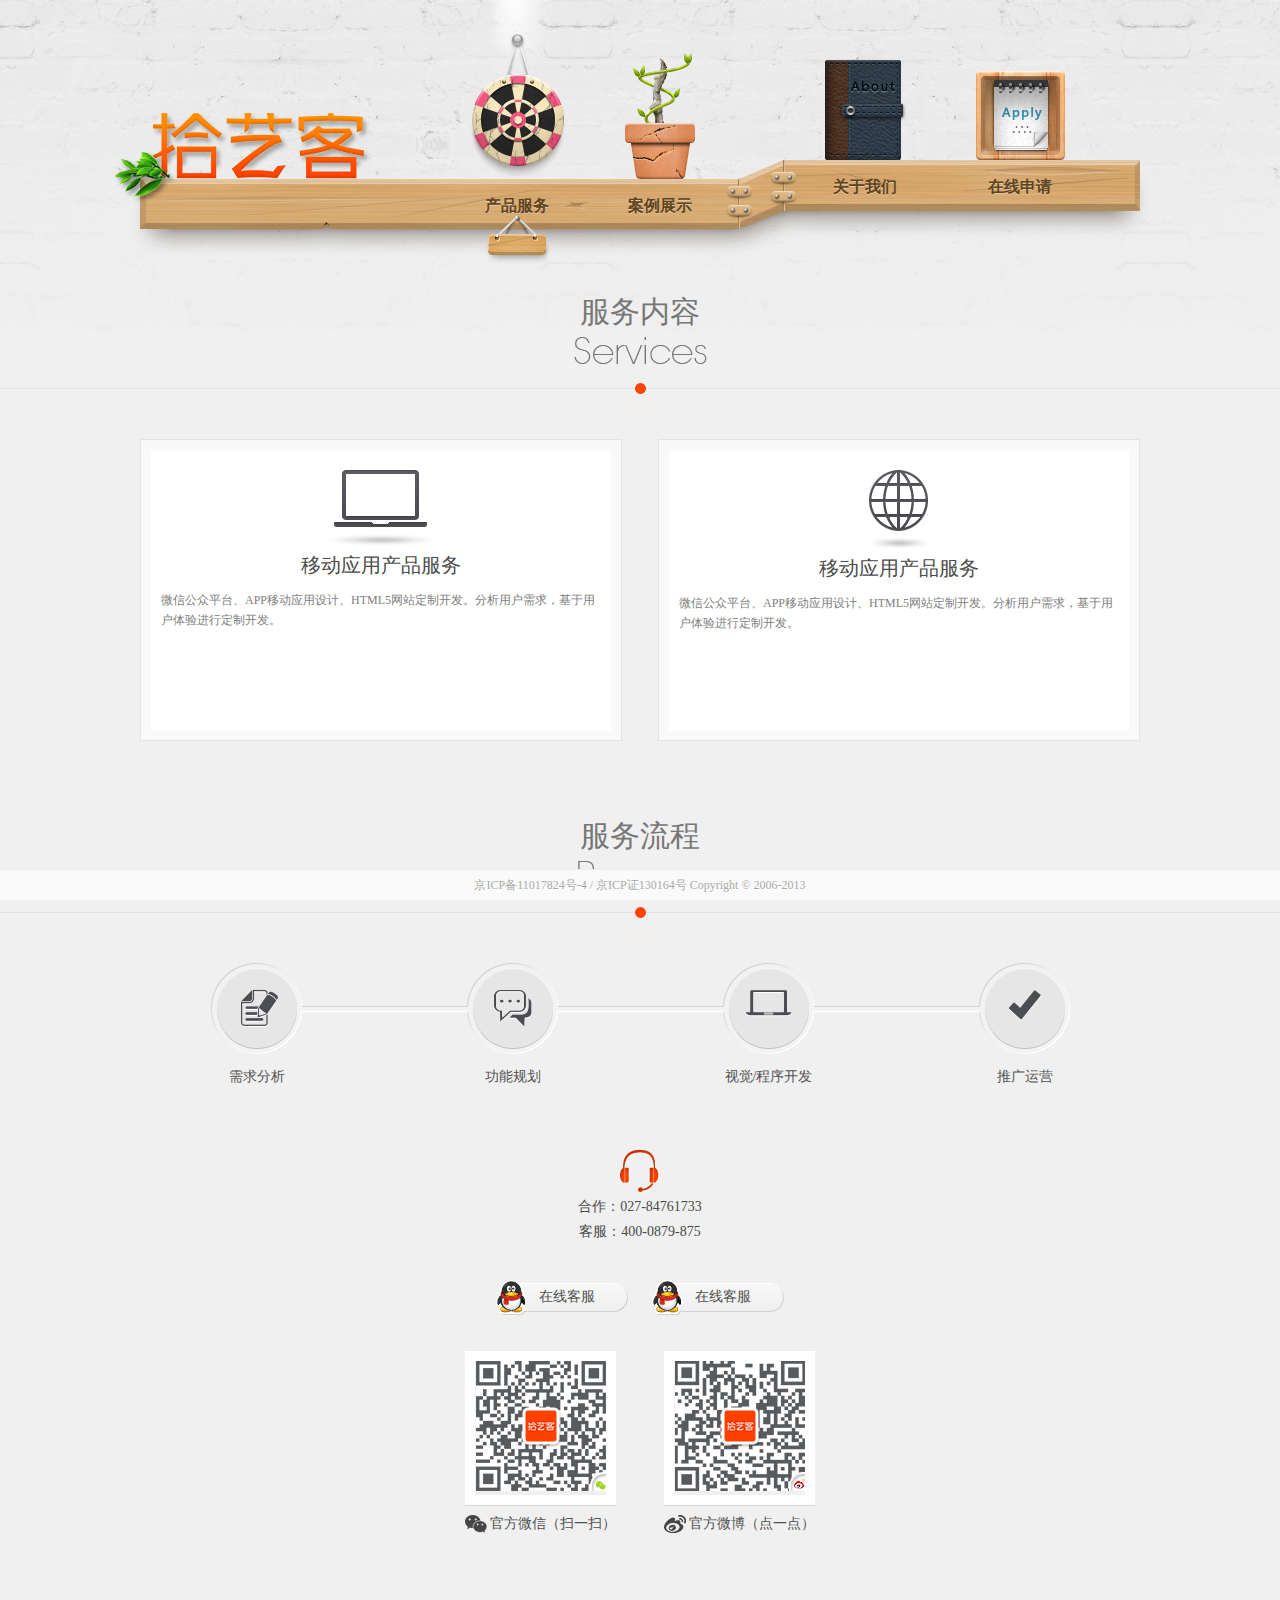
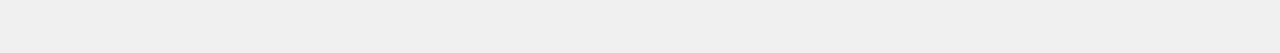
<file: shiyico/service.html>
<!DOCTYPE html>
<html>
<head>
<meta http-equiv="Content-Type" content="text/html; charset=utf-8" />
<title>浙江国际海运职业技术学院</title>

<!--公共脚本-->
<!--jquery-->
<script type="text/javascript" src="js/plugin/jquery/jquery-1.7.2.js"></script>
<script type="text/javascript" src="js/plugin/jquery/jquery.easing.1.3.js"></script>
<script type="text/javascript" src="js/plugin/prefixfree.js"></script>

<!--尚软前端脚本-->
<script type="text/javascript" src="js/common.js"></script>

<!--公共样式-->
<link rel="stylesheet" type="text/css" href="css/common.css"/>


<!--本页脚本-->
<script type="text/javascript" src="js/sevice.js"></script>
</head>

<body>

<div class="container container_nav cf">
	<a href="index.html" class="logo">
    	<img src="images/logo/logo.png" width="258" height="91" />
    </a>
    <ul class="nav">
    	<li class="navItem_1 focus">
        	<a href="service.html" class="icon_nav icon_nav_1">
            	<span class="gaoguang"></span>
            	<img src="images/icon_1.png" width="95" height="145" />
            </a>
            <a href="service.html" class="nav_txt">产品服务</a>
            <div class="choose"></div>
        </li>
        <li class="navItem_2">
        	<span class="gaoguang"></span>
            <a href="case.html" class="icon_nav icon_nav_2">
            	<img src="images/icon_2.png" width="70" height="126" />
            </a>
            <a href="case.html" class="nav_txt">案例展示</a>
            <div class="choose"></div>
        </li>
        <li class="navItem_3">
        	<span class="gaoguang"></span>
            <a href="about.html" class="icon_nav icon_nav_3">
            	<img src="images/icon_3.png" width="81" height="100" />
            </a>
            <a href="about.html" class="nav_txt">关于我们</a>
            <div class="choose"></div>
        </li>
        <li class="navItem_4">
        	<span class="gaoguang"></span>
        	<a href="apply.html" class="icon_nav icon_nav_4">
            	<img src="images/icon_4.png" width="89" height="89" />
            </a>
            <a href="apply.html" class="nav_txt">在线申请</a>
            <div class="choose"></div>
        </li>
    </ul>
</div>

<!--服务内容标题-->
<div class="container  container_full title_coloumn">
	<span class="cn">服务内容</span>
    <span class="en"><img src="images/eq/title_service.png" /></span>
    <div class="title_coloumn_line"><img src="images/title_tip.gif" width="20" height="31" class="title_img" /></div>
</div>

<!--服务内容-->
<div class="container container_1000 m_center cf b_70">
	
	<div class="f_left cell_wrap container_s">
    	<div class="cell_wrap_b">
        	<div class="cell_wrap_container">
            	<p class="imgwrap_service">
                    <span>
                    	<img src="images/dd_f.png" width="109" height="76" />
                    </span>
                    <span>
                    	<img src="images/dd.png" width="109" height="76" />
                    </span>
                </p>
                <p class="s_title">
                    <span class="t1">移动应用产品服务</span>
                    <span class="t2">移动应用产品服务</span>
                </p>
                <div class="s_content">微信公众平台、APP移动应用设计、HTML5网站定制开发。分析用户需求，基于用户体验进行定制开发。</div>
            </div>
        </div>
    </div>
    
    <div class="f_right cell_wrap container_s">
    	<div class="cell_wrap_b">
        	<div class="cell_wrap_container">
            	<p class="imgwrap_service">
                	<span><img src="images/dyy_f.png" width="61" height="79" /></span>
                    <span><img src="images/dyy.png" width="61" height="79" /></span>
                </p>
                <p class="s_title">
					<span class="t1">移动应用产品服务</span>
                    <span class="t2">移动应用产品服务</span>
                </p>
                <div class="s_content">微信公众平台、APP移动应用设计、HTML5网站定制开发。分析用户需求，基于用户体验进行定制开发。</div>
            </div>
        </div>
    </div>
    
</div>

<!--服务流程标题-->
<div class="container  container_full title_coloumn">
	<span class="cn">服务流程</span>
    <span class="en"><img src="images/eq/title_liucheng.png" /></span>
    <div class="title_coloumn_line"><img src="images/title_tip.gif" width="20" height="31" class="title_img" /></div>
</div>

<!--流程内容-->
<div class="container container_859 m_center cf b_100">
	<ul class="liucheng">
    	<li class="liucheng_item js_liucheng_item">
        	<p class="icon_liucheng icon_liucheng_1"></p>
        	<span class="bg_l1 js_bg_l1"></span><span class="bg_l2 js_bg_l2"></span>
            <p class="liu_txt">需求分析</p>
        </li>
        <li class="liucheng_item js_liucheng_item">
        	<p class="icon_liucheng icon_liucheng_2"></p>
        	<span class="bg_l1 js_bg_l1"></span><span class="bg_l2 js_bg_l2"></span>
            <p class="liu_txt">功能规划</p>
        </li>
        <li class="liucheng_item js_liucheng_item">
        	<p class="icon_liucheng icon_liucheng_3"></p>
        	<span class="bg_l1 js_bg_l1"></span><span class="bg_l2 js_bg_l2"></span>
            <p class="liu_txt">视觉/程序开发</p>
        </li>
        <li class="liucheng_item js_liucheng_item">
        	<p class="icon_liucheng icon_liucheng_4"></p>
        	<span class="bg_l1 js_bg_l1"></span><span class="bg_l2 js_bg_l2"></span>
            <p class="liu_txt">推广运营</p>
        </li>
    </ul>
    <img class="liucheng_img" src="images/bg_liucheng.png" width="859" height="91" />
</div>

<!--联系信息-->
<div class="container container_1000 m_center b_70">
	<div class="call_info m_center">
    	<div class="phone b_30">
        	<p>合作：027-84761733</p>
			<p>客服：400-0879-875</p>
        </div>
        <div class="wrap_qq  b_30">
        	<a href="#this" class="qqzaixian">在线客服</a>
            <a href="#this" class="qqzaixian">在线客服</a>
        </div>
        <div class="erweima cf">
        	<div class="f_left">
            	<span class="erweima_img">
                	<img src="images/eq/erweima.png" width="130" height="130" />
                </span>
                <span class="weixin">官方微信（扫一扫）</span>
            </div>
            <div class="f_right">
                    <a href="#this" class="erweima_img">
                        <img src="images/eq/wberweima.png" width="130" height="130" />
                    </a>
                    <a href="#this" class="weibo">官方微博（点一点）</a>
                </div>
        </div>
    </div>
</div>

<div class="footer">
	京ICP备11017824号-4 / 京ICP证130164号  Copyright © 2006-2013<a href="#" target="_blank"></a>
</div>

</body>
</html>
</file>
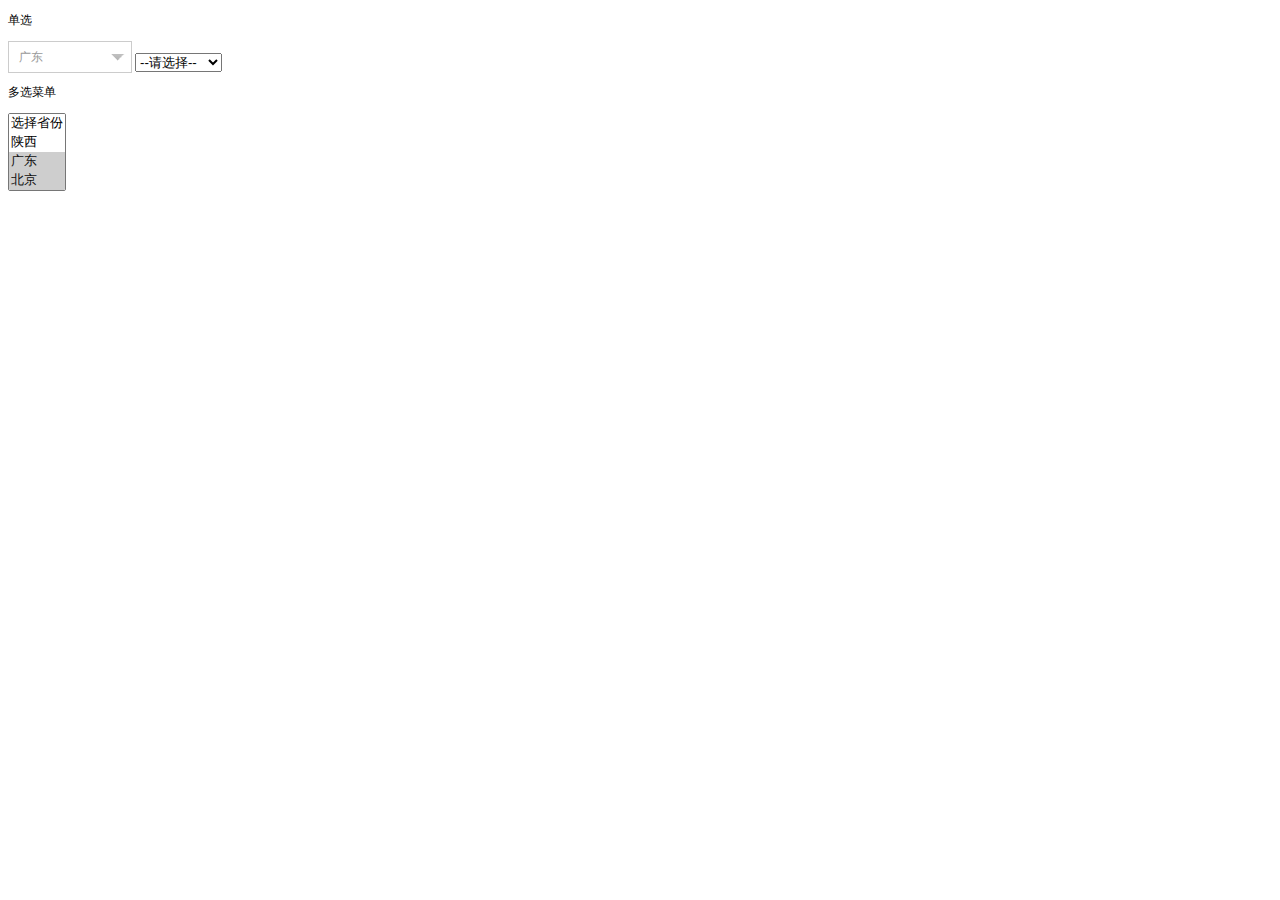
<file: shiyico/js/plugin/select/demo.htm>
<!DOCTYPE html>
<!-- saved from url=(0044)http://www.muzilei.com/demo/jquery.niceForm/ -->
<html><head><meta http-equiv="Content-Type" content="text/html; charset=UTF-8">
<meta charset="utf-8">
<title>无标题文档</title>
<link rel="stylesheet" href="css/select.css" type="text/css">
<script src="http://ajax.googleapis.com/ajax/libs/jquery/1.7.2/jquery.min.js" type="text/javascript"></script>
<script type="text/javascript" src="js/select.js"></script>
<style type="text/css">
body, td, th {
	font-size: 12px;
}
</style>
<script type="text/javascript">
$(function(){
	//设置select宽度
	$("select.select").each(function(){
		$(this).attr("data-width",$(this).width());
	})
	$("select").niceForm({
 		eventType:'click',
		change:function(){}
      });
 	});
</script>
<style type="text/css"></style></head>

<body>
<!-- 如果有多个select就必须为select设置不同id -->
<p>单选</p>
<select name="select" id="select_1" class="select">
	<option value="0">--请选择--</option>
	<option value="1">陕西</option>
	<option value="2" selected="selected">广东</option>
	<option value="3">北京北京北京北京</option>
	<option value="4">四川</option>
	<option value="5">山东</option>
	<option value="6">河南</option>
</select>

<select name="blogUserBean.visitLimit" id="select_2" class="select">
	<option value="">--请选择--</option>
	<option value="VISIT_LIMIT_CLASS">仅班级可见</option>
	<option value="VISIT_LIMIT_ALL">所有人可见</option>
	<option value="VISIT_LIMIT_FRIEND">好友可见</option>
	<option value="VISIT_LIMIT_SELF">仅自己可见</option>
</select>
<p>多选菜单</p>
<select name="select1" multiple="multiple">
	<option value="0">选择省份 </option>
	<option value="1">陕西 </option>
	<option value="2" selected="selected">广东 </option>
	<option value="3" selected="selected">北京 </option>
	<option value="4">四川 </option>
	<option value="5">山东 </option>
	<option value="6">河南 </option>
</select>
  


</body></html>
</file>
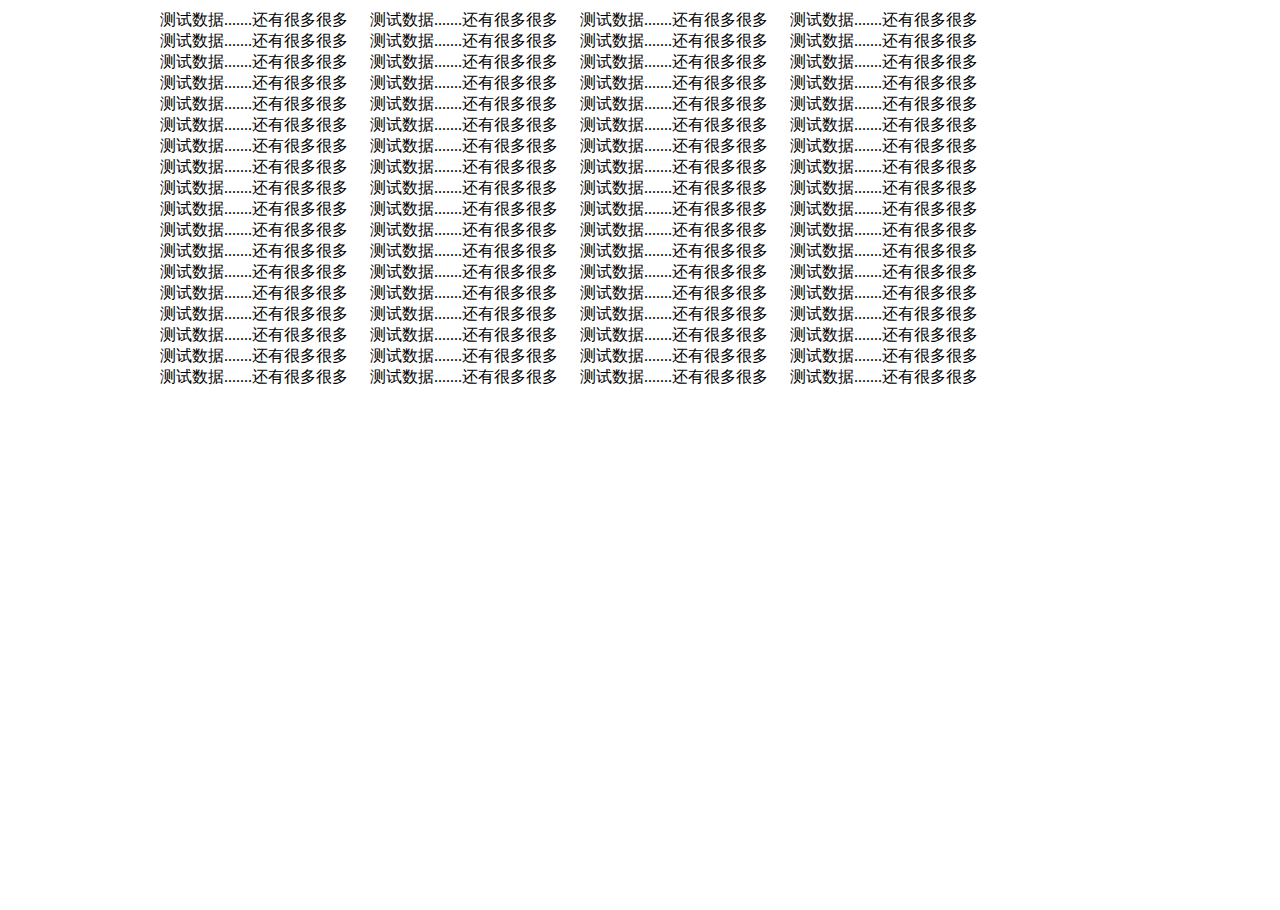
<file: shiyico/js/plugin/Scrollbar/自定义网页滚动条demo/自定义网页滚动条.html>
<!DOCTYPE html PUBLIC "-//W3C//DTD XHTML 1.0 Transitional//EN" "http://www.w3.org/TR/xhtml1/DTD/xhtml1-transitional.dtd">
<html xmlns="http://www.w3.org/1999/xhtml">
<head>
<meta http-equiv="Content-Type" content="text/html; charset=utf-8" />
<link rel="stylesheet" type="text/css" href="css/jquery.mCustomScrollbar.css"/>
<script type="text/javascript" src="js/jquery-1.8.3.min.js"></script>
<script type="text/javascript" src="js/jquery-ui-1.9.1.custom.min.js"></script>
<script type="text/javascript" src="js/jquery.mousewheel.min.js"></script>
<script type="text/javascript" src="js/jquery.mCustomScrollbar.js"></script>

<style>
body , html{width:100%;height:100%;}
*{margin:0;padding:0}
.content{width:980px;height:500px;overflow:auto;background:#fff;margin:10px  auto}
.content p{margin-left:10px;width:200px;float:left}
</style>
<title>无标题文档</title>
<script>
$(document).ready(function() {
   $(".content ").mCustomScrollbar(
		{
			scrollInertia:1000,//滚动的惯性值,毫秒,使用0可以无滚动惯性,(滚动惯性可以使区块滚动更加平滑)
			scrollEasing:"easeOutElastic",//滚动动作类型 查看 jquery UI easing 可以看到所有的类型
			
			 scrollButtons:{
			 enable:false,// 是否添加 滚动条两端按钮支持 值:true,false
			 scrollType:"continuous",//滚动按钮滚动类型 值:”continuous”(当你点击滚动控制按钮时断断续续滚动)
			 scrollSpeed:30,//设置点击滚动按钮时候的滚动速度(默认 20)
			 scrollAmount:40//设置点击滚动按钮时候每次滚动的数值像素单位 默认 40像素
			 },
		}
	);
});

</script>
</head>

<body class="body">
<div class="content">
    <p>测试数据.......还有很多很多</p>
    <p>测试数据.......还有很多很多</p>
    <p>测试数据.......还有很多很多</p>
    <p>测试数据.......还有很多很多</p>    
    <p>测试数据.......还有很多很多</p>
    <p>测试数据.......还有很多很多</p>
    <p>测试数据.......还有很多很多</p>
    <p>测试数据.......还有很多很多</p>
    <p>测试数据.......还有很多很多</p>
    <p>测试数据.......还有很多很多</p>    
    <p>测试数据.......还有很多很多</p>
    <p>测试数据.......还有很多很多</p>
    <p>测试数据.......还有很多很多</p>
    <p>测试数据.......还有很多很多</p>
    <p>测试数据.......还有很多很多</p>
    <p>测试数据.......还有很多很多</p>    
    <p>测试数据.......还有很多很多</p>
    <p>测试数据.......还有很多很多</p>
    <p>测试数据.......还有很多很多</p>
    <p>测试数据.......还有很多很多</p>
    <p>测试数据.......还有很多很多</p>
    <p>测试数据.......还有很多很多</p>    
    <p>测试数据.......还有很多很多</p>
    <p>测试数据.......还有很多很多</p>
    <p>测试数据.......还有很多很多</p>
    <p>测试数据.......还有很多很多</p>
    <p>测试数据.......还有很多很多</p>
    <p>测试数据.......还有很多很多</p>    
    <p>测试数据.......还有很多很多</p>
    <p>测试数据.......还有很多很多</p>
    <p>测试数据.......还有很多很多</p>
    <p>测试数据.......还有很多很多</p>
    <p>测试数据.......还有很多很多</p>
    <p>测试数据.......还有很多很多</p>    
    <p>测试数据.......还有很多很多</p>
    <p>测试数据.......还有很多很多</p>
    <p>测试数据.......还有很多很多</p>
    <p>测试数据.......还有很多很多</p>
    <p>测试数据.......还有很多很多</p>
    <p>测试数据.......还有很多很多</p>    
    <p>测试数据.......还有很多很多</p>
    <p>测试数据.......还有很多很多</p>
    <p>测试数据.......还有很多很多</p>
    <p>测试数据.......还有很多很多</p>
    <p>测试数据.......还有很多很多</p>
    <p>测试数据.......还有很多很多</p>    
    <p>测试数据.......还有很多很多</p>
    <p>测试数据.......还有很多很多</p>
    <p>测试数据.......还有很多很多</p>
    <p>测试数据.......还有很多很多</p>
    <p>测试数据.......还有很多很多</p>
    <p>测试数据.......还有很多很多</p>    
    <p>测试数据.......还有很多很多</p>
    <p>测试数据.......还有很多很多</p>
    <p>测试数据.......还有很多很多</p>
    <p>测试数据.......还有很多很多</p>
    <p>测试数据.......还有很多很多</p>
    <p>测试数据.......还有很多很多</p>    
    <p>测试数据.......还有很多很多</p>
    <p>测试数据.......还有很多很多</p>
    <p>测试数据.......还有很多很多</p>
    <p>测试数据.......还有很多很多</p>
    <p>测试数据.......还有很多很多</p>
    <p>测试数据.......还有很多很多</p>    
    <p>测试数据.......还有很多很多</p>
    <p>测试数据.......还有很多很多</p>
    <p>测试数据.......还有很多很多</p>
    <p>测试数据.......还有很多很多</p>
    <p>测试数据.......还有很多很多</p>
    <p>测试数据.......还有很多很多</p>    
    <p>测试数据.......还有很多很多</p>
    <p>测试数据.......还有很多很多</p>
</div>
</body>
</html>
</file>
<file: shiyico/css/common.css>
/* 设置需要的标签内边距和外边距为0，仅添加需要的标签，不建议使用星号（*）代替，以下为示例 */
* {
    margin: 0;
    padding: 0;
    font-size: 14px;
    outline: none;
    font-family:"Microsoft YaHei", "Apple LiSung Light", "SimSun";
}

body{
    background:url(../images/bg_body.png) left top repeat-x #f0f0f0;
    padding-bottom:50px;
}

/*禁止FF等浏览器给textarea增加可拖拽大小的设置*/
textarea {
    resize: none;
}

/*图片无边框*/
img {
    border: none;
}
.imgwrap img {
    width: 100%;
}

/* 清除列表样式设置，以下为示例，仅写你用到的标签 */
ul , li{
    list-style: none;
}

/*文字对齐*/
.align_left {
    text-align: left;
}
.align_center {
    text-align: center;
}
.align_right {
    text-align: right;
}

/* 设置链接默认样式，默认颜色和鼠标移入颜色根据实际需求自行更改 */
a{text-decoration:none;color:#4a4a4a;
	transition:color 0.2s;
	-webkit-transition: color 0.2s;
	-moz-transition: color 0.2s;
	-ms-transition: color 0.2s;
	-o-transition: color 0.2s;
}
a:hover{
    color:#FF5926;
}

/*清除浮动 两种方式根据具体需求自选*/
.cf:before, .cf:after {
    content:"";
    display:table;
}
.cf:after {
    clear:both;
}
.cf {
    zoom:1;
} /*方式1*/
.of {
    overflow:hidden;
}/*方式2*/

/*表格边框合并*/
table{
    border-collapse:collapse;
}

.cell_wrap_case:hover ,
.cell_wrap_case:hover .cell_wrap_b ,
.next span , .next ,
.nav_case li a ,
.btn_submit ,
.input_applay ,
.icon_user ,
.icon_phone ,
.icon_xuqiu ,
.icon_applay .bg ,
.cell_wrap .after ,
.cell_wrap_case ,
.cell_wrap_container ,
.container_s .cell_wrap_container ,
.s_content , .icon_liucheng ,
.imgwrap_service span, .s_title span ,
.imgwrap_service ,
.s_title ,
.weibo ,
.weixin{
transition:all 0.3s;
-webkit-transition:all 0.3s;
-moz-transition:all 0.3s;
-ms-transition:all 0.3s;
-o-transition:all 0.3s;}

/*浮动*/
.f_left{
    float:left;
}
.f_right{
    float:right;
}

/*强制换行*/
.break_word{
    word-wrap:break-word;
    word-break:break-all;
}

/*禁止换行*/
.keep_all{
    word-break:keep-all;
    white-space:nowrap;
}

/*超出省略号，仅限单行，并且需要设定一个宽度*/
.case_name , .case_txt a, .ellipsis {
    overflow: hidden;
    text-overflow: ellipsis;
    display: block;
    white-space: nowrap
}

/*段落两端对齐*/
.case_intro , .txt_justify{
    text-align:justify;
    text-justify:inter-ideograph;
}

/*两端对齐 若单行，至少要3个字符，只有两个字符的，中间补一个空格*/
.text_justify {
	text-align: justify;
    text-justify: distribute-all-lines;/*ie6-8*/
	text-align-last: justify;/* ie9*/ 
	-moz-text-align-last: justify;/*ff*/ 
	-webkit-text-align-last: justify;/*chrome 20+*/ }
	@media screen and (-webkit-min-device-pixel-ratio:0) {/* chrome*/
	.aaa:after {
        content: ".";
        display: inline-block;
        width: 100%;
        overflow: hidden;
        height: 0;
    }
}

/*修复火狐按钮文字不垂直居中的bug*/
input[type="reset"]::-moz-focus-inner, input[type="button"]::-moz-focus-inner, input[type="submit"]::-moz-focus-inner, input[type="file"] > input[type="button"]::-moz-focus-inner {
	border:none;
	padding:0;
}

/*布局框架*/
.m_center{
    margin:0 auto;
}
.container{
    position:relative;
}
.container_full{
    width:100%;
}
.container_half{
    width:50%;
}
.container_1100{
    width:1100px;
}
.container_1000{
    width:1000px;
}
.container_859{
    width:859px;
}
.container_nav{
    width:1021px;
    height:97px;
    margin:160px auto 30px auto;
    background:url(../images/bg_nav.png) center center no-repeat;
}
.b_30{
    margin-bottom:30px;
}
.b_70{
    margin-bottom:70px;
}
.b_100{
    margin-bottom:100px;
}
.container_edit {
    color:#777;line-height:25px;
}
.container_edit p{
    text-indent:2em;
}
/*表单元素*/

/*站点公共样式*/
.logo{
    position:absolute;
    top:-47px;
    left:-17px;
    display:block;
    width:258px;
    height:91px;
}
.logo .choose{
    left: 57%;
    top: 100px;
}
.icon_nav{
    display:block;
    position:relative;
}
.nav{
    float:left;
    margin:-126px 0 0 340px;
}
.nav li{float:left;
    text-align:center;
    height:195px;
    position:relative;
}
.nav_txt{
    font-size:16px;
    color:#5f431b;
    text-shadow:0px 1px 0px #e1caae;
    display:block;
    height:50px;
    line-height:45px;
    font-weight:bold;
}
.nav .focus , .nav_txt:hover , nav li:hover .nav_txt{
    color:#35230a;
}
.navItem_1{
    margin-right:60px;
}
.navItem_2{
    margin-right:130px;
}
.navItem_3{
    margin-right:70px;
}
.navItem_4{
    margin-right:0px;
}
.icon_nav_2{
    margin:19px 0 0 0;
}
.icon_nav_3{
    margin:26px 0 0 0;
}
.icon_nav_4{
    margin:37px 0 0 0;
}

@keyframes choose
{
	from {
		transform: rotate(20deg);
		-ms-transform:rotate(20deg);
		-moz-transform:rotate(20deg);
		-webkit-transform:rotate(20deg);
		-o-transform:rotate(20deg);
	}
	to {
		transform: rotate(-20deg);
		-ms-transform:rotate(-20deg);
		-moz-transform:rotate(-20deg);
		-webkit-transform:rotate(-20deg);
		-o-transform:rotate(-20deg);
	}
}

@-moz-keyframes choose
{
	from {
		transform: rotate(20deg);
		-ms-transform:rotate(20deg);
		-moz-transform:rotate(20deg);
		-webkit-transform:rotate(20deg);
		-o-transform:rotate(20deg);
	}
	to {
		transform: rotate(-20deg);
		-ms-transform:rotate(-20deg);
		-moz-transform:rotate(-20deg);
		-webkit-transform:rotate(-20deg);
		-o-transform:rotate(-20deg);
	}
}

@-webkit-keyframes choose
{
	from {
		transform: rotate(20deg);
		-ms-transform:rotate(20deg);
		-moz-transform:rotate(20deg);
		-webkit-transform:rotate(20deg);
		-o-transform:rotate(20deg);
	}
	to {
		transform: rotate(-20deg);
		-ms-transform:rotate(-20deg);
		-moz-transform:rotate(-20deg);
		-webkit-transform:rotate(-20deg);
		-o-transform:rotate(-20deg);
	}
}

@-o-keyframes choose
{
	from {
		transform: rotate(20deg);
		-ms-transform:rotate(20deg);
		-moz-transform:rotate(20deg);
		-webkit-transform:rotate(20deg);
		-o-transform:rotate(20deg);
	}
	to {
		transform: rotate(-20deg);
		-ms-transform:rotate(-20deg);
		-moz-transform:rotate(-20deg);
		-webkit-transform:rotate(-20deg);
		-o-transform:rotate(-20deg);
	}
}

.choose{width:66px;height:48px;position:absolute;left:50%;margin-left:-33px;background:url(../images/choose.png) center center no-repeat;bottom:-35px;display:none;
	transform-origin: 50% 0%;
	-moz-transform-origin: 50% 0%;
	-webkit-transform-origin: 50% 0%;
	-o-transform-origin: 50% 0%;
	animation: choose infinite alternate 0.7s ease-in-out;
	-moz-animation: choose infinite alternate 0.7s ease-in-out;
	-webkit-animation: choose infinite alternate 0.7s ease-in-out;
	-o-animation: choose infinite alternate 0.7s ease-in-out;
}
.navItem_3 .choose , .navItem_4 .choose{bottom:-16px;}
.focus .choose{display:block;}
.nav li:hover .gaoguang , .nav .focus .gaoguang{opacity:1;filter:Alpha(opacity=100);height:108px;}
.gaoguang{background:url(../images/bg_gaoguang.png) top center no-repeat;width:70px;height:0px;position:absolute;left:50%;margin-left:-35px;top:-34px;opacity:0;filter:Alpha(opacity=0);
	-webkit-transition: all 0.8s linear;
	-moz-transition: all 0.8s linear;
	-ms-transition: all 0.8s linear;
	-o-transition: all 0.8s linear;
	transition: all 0.8s linear;
}

/*单元格*/
.cell_wrap{background:#f9f9f9;position:relative;}
.cell_wrap_b{border:1px solid #e3e3e3;padding:10px;}
.cell_wrap_container{background:#fff;padding:10px;overflow:hidden;}

/*标题*/
.title_coloumn{text-align:center;border-bottom:1px solid #e0e0e0;padding-bottom:20px;margin:10px 0 50px 0;}
.title_coloumn_line{width:100%;border-bottom:1px solid #f6f6f6;position:absolute;left:0;bottom:-2px;}
.title_img{position:absolute;left:50%;margin-left:-10px;top:-6px;}
.title_coloumn .cn , .title_coloumn .en{display:block;color:#777;}
.title_coloumn .cn{font-size:30px;line-height:50px;}

/*首页隔板*/
.container_geban{width:934px;height:380px;background:url(../images/bg_geban.png) center bottom no-repeat;margin:0 auto;}
.container_indexmain{width:100%;height:100%;}
.diannao{position:absolute;left:50%;margin-left:-210px;bottom:52px;}
.gaoguang_diannao{position:absolute;z-index:2;right:19px;top:0px;}
.ps{position:absolute;right:90px;bottom:54px;}
.footer{position:fixed;width:100%;left:0;bottom:0;text-align:center;height:30px;line-height:30px;font-size:12px;background:#fafafa;border-top:1px solid #ededed;color:#a8a8a8;font-family:"SimSun";text-shadow:0 1px 0 #fff;z-index:5;}
.footer * {font-family: "SimSun";font-size: 12px;}

/*内页——产品服务*/
.container_s .cell_wrap_container{width:440px;height:260px;}
.imgwrap_service , .s_title{text-align:center;width:200%;}
.imgwrap_service{position:relative;height:80px;margin-top:10px}
.imgwrap_service span ,  .s_title span{width:50%;display:block;float:left;}
.s_title{color:#4c4c4c;line-height:30px;margin-bottom:10px;margin-left:-100%;overflow:hidden;}
.s_title span{font-size:20px;float:left;}
.s_title .t1{color:#fff;}
.s_content{color:#808080;font-size:12px;line-height:20px;font-family:"SimSun";}
.container_s:hover .cell_wrap_container{background:#ff8b00;}
.container_s:hover .s_content{color:#fff;}
.container_s:hover .imgwrap_service{margin-left:-100%;}
.container_s:hover .s_title{margin-left:0%;}
/*流程*/
.liucheng_img{position:absolute;left:0;top:0;}
.liucheng{width:100%;height:81px;position:relative;margin:5px 0 0 0;}
.liucheng li{float:left;width:80px;position:relative;}
.icon_liucheng , .liucheng li{height:81px;width:80px;}
.bg_l1 , .bg_l2{background-image:url(../images/bg_liucheng_yuan.png);background-repeat:no-repeat;display:block;width:100%;height:100%;position:absolute;left:0;top:0;z-index:1;}
.bg_l1{background-position:left top;display:none;}
.bg_l2{background-position:right top;}
.liucheng_item{margin-left:176px;}
.liucheng_item:first-child{margin-left:6px;}
.icon_liucheng{z-index:2;position:relative;background-image:url(../images/icon_liucheng.png);background-repeat:no-repeat;}
.icon_liucheng_1{background-position:left top;}
.icon_liucheng_2{background-position:-80px top;}
.icon_liucheng_3{background-position:-160px top;}
.icon_liucheng_4{background-position:-240px top;}
.liucheng li:hover .icon_liucheng_1{background-position:left bottom;}
.liucheng li:hover .icon_liucheng_2{background-position:-80px bottom;}
.liucheng li:hover .icon_liucheng_3{background-position:-160px bottom;}
.liucheng li:hover .icon_liucheng_4{background-position:-240px bottom;}
.liu_txt{text-align:center;color:#515151;margin:15px 0 0 0 ;line-height:25px;height:25px;width:140%;margin-left:-20%;}
.liucheng li:hover .liu_txt{color:#ff4400;}

/*联系信息*/
.call_info{width:350px;text-align:center;}
.phone{background:url(../images/bg_phone.png) center top no-repeat;padding-top:45px;color:#4a4a4a;line-height:25px;}
.wrap_qq {text-align:center;}
.qqzaixian{display:block;background:url(../images/bg_qq.png) center center no-repeat;width:132px;height:35px;;line-height:33px;text-indent:10px;color:#515151;display:inline-block;padding:6px 0;margin:0 10px;text-align:center;}
.erweima_img{display:block;margin:0 auto 10px;border:10px solid #fff;box-shadow:0 1px 0 #d5d5d5;}
.weibo , .weixin{background-image:url(../images/bg_weixin.png);background-repeat:no-repeat;padding-left:25px;height:18px;line-height:18px;display:inline-block;color:#515151;}
.weixin{background-position:left top;}
.weibo {background-position:-196px top;}
.erweima div:hover .weixin{background-position:left bottom;}
.erweima div:hover .weibo {background-position:-196px bottom;}

/*案例列表*/
.case_list{margin:0 auto;width:1140px;}
.cell_wrap_case{float:left;height:222px;margin:0 10px 35px 10px;border:1px solid #f9f9f9;}
.cell_wrap_case:hover , .cell_wrap_case:hover .cell_wrap_b{border:1px solid #ff8b00;}
.case_list .cell_wrap_container{padding:0;}
.case_img{display:block;width:240px;height:170px;}
.case_img img{width:100%;}
.case_txt{height:30px;line-height:40px;}
.case_name , .case_txt a{color:#777777;display:block;width:140px;}
.cell_wrap:hover a , .case_txt a:hover{color:#ff4400;}
.case_txt span{color:#808080;font-size:12px;font-family:"SimSun";line-height:45px;}
.cell_wrap .after{width:260px;left:50%;margin-left:-130px;background:url(../images/bg_caseshadow.png);height:24px;position:absolute;bottom:-24px;opacity:0.5;filter:Alpha(opacity=50);}
.cell_wrap:hover .after{opacity:1;filter:Alpha(opacity=100);}
.case_item{}
.case_item a{padding:5px 10px;}
.case_item .focus{background:#ff4400;color:#fff;}

/*关于我们*/
.container_team{width:110%;}
.cell_team{margin:0 15px 15px 0 ;}
.cell_team .cell_wrap_b{border-bottom:1px solid #c9c9c9;}
.cell_team .cell_wrap_container{padding:0;}
.cell_team .cell_wrap_b {height:480px;background:#fff;}
.teme_img{width:300px;height:300px;display:block;}
.cell_team{float:left;width:323px;}
.team_title{color:#6b6b6b;line-height:40px;font-size:16px}
.team_intro{color:#777;font-size:12px;line-height:20px;}
.team_intro a {color: #CCCCCC;display: inline-block;font-family: Arial,Helvetica,sans-serif;font-size: 12px;}

/*在线申请*/
.applay_left{width:499px;border-right:1px solid #ccc;padding-top:20px;}
.applay_right{width:500px;padding-top:55px;}
.title_applay{color:#515151;font-size:16px;line-height:40px;}
.icon_applay{display:block;width:61px;height:61px;position:absolute;left:-44px;top:-10px;}
.icon_applay .bg{background-image:url(../images/icon_applay.png);background-repeat:no-repeat;display:block;width:100%;height:100%;background-position:right top;position:absolute;left:0;top:0;}
.icon_applay .bg2{background-position:right bottom;opacity:0;filter:Alpha(opacity=.0);}
.table_applay td{padding:20px 0 20px 0;}
.table_applay tfoot td{padding:0 0 40px 0;}
.icon_user , .icon_phone , .icon_xuqiu{background-image:url(../images/icon_applay.png);background-repeat:no-repeat;display:block;position:absolute;left:0;top:0;z-index:1;width:100%;height:100%;}
.icon_user  {background-position:0 top;}
.icon_phone {background-position:-61px top;}
.icon_xuqiu {background-position:-122px top;}
.table_applay .focus .icon_user  {background-position:0 bottom;}
.table_applay .focus .icon_phone {background-position:-61px bottom;}
.table_applay .focus .icon_xuqiu {background-position:-122px bottom;}
.table_applay .focus .bg {opacity:0;filter:Alpha(opacity=00);}
.table_applay .focus .bg2 {opacity:1;filter:Alpha(opacity=100);}
.table_applay label{position:relative;display:block;}
.input_applay{border:1px solid #fff;border-radius:4px;box-shadow:0 0 6px #afb0b8 inset;background:#fafafa;height:42px;line-height:42px;padding:0 10px 0 20px;width:350px;color:#777;}
.table_applay .focus .input_applay, .input_applay:focus{width:400px;color:#515151;border:1px solid #ccc;}
.table_applay label:hover .input_applay{border:1px solid #ccc;}
.input_applay_area{height:130px;line-height:25px;padding-top:10px;padding-bottom:10px;}
.btn_submit{background:#ff6933;color:#fff;border:none;padding:8px 30px;cursor:pointer;border-radius:4px;border-bottom:1px solid #fff;}
.btn_submit:hover{background:#ff4f0e;}
.form_tip{color:red;font-size:12px;line-height:30px;}

/*案例详情*/
.case_left {width:730px;text-align:center;}
.case_right{width:240px;}
.case_edit img{max-width:100%;}
.case_small {max-width:100%;}
.case_title{color:#ff4100;font-size:22px;font-weight:normal;line-height:30px;height:30px;margin-bottom:10px;}
.case_intro span{color:#515151;font-size:12px;}
.case_intro{color:#999;font-size:12px;line-height:20px;font-family:"SimSun";}
.fixed{position:fixed;top:0;}
.cell_wrap_call{width:240px;}
.case_intro a{color:#FF4100;font-size:12px;}
.case_intro a:hover{text-decoration:underline;}
.cell_wrap:hover .qqzaixian {color:#515151;}
.cell_wrap .qqzaixian:hover{color:#ff4400;}
.container_case{margin-bottom:20px;}
.container_case_nav{height:50px;line-height:50px;border:1px solid #dedede;;
background: #fefefe; /* Old browsers */
background: -moz-linear-gradient(top,  #fefefe 0%, #f4f4f4 100%); /* FF3.6+ */
background: -webkit-gradient(linear, left top, left bottom, color-stop(0%,#fefefe), color-stop(100%,#f4f4f4)); /* Chrome,Safari4+ */
background: -webkit-linear-gradient(top,  #fefefe 0%,#f4f4f4 100%); /* Chrome10+,Safari5.1+ */
background: -o-linear-gradient(top,  #fefefe 0%,#f4f4f4 100%); /* Opera 11.10+ */
background: -ms-linear-gradient(top,  #fefefe 0%,#f4f4f4 100%); /* IE10+ */
background: linear-gradient(to bottom,  #fefefe 0%,#f4f4f4 100%); /* W3C */
filter: progid:DXImageTransform.Microsoft.gradient( startColorstr='#fefefe', endColorstr='#f4f4f4',GradientType=0 ); /* IE6-9 */
}
.nav_case li{float:left;}
.nav_case li a{padding:0 15px;color:#777;display:block;border-bottom:2px solid transparent;}
.nav_case li a:hover{border-bottom:2px solid #ff4100;color:#ff4100;}
.container_next{background:#fff;margin-bottom:50px;height:36px;line-height:36px;position:relative}
.container_next:after{background:url(../images/shadow_casehead.png) left bottom repeat-x ;content:"";position:absolute;left:0;top:36px;height:12px;width:100%;}
.next{color:#fff;display:block;border-left:1px solid #fff;width:80px;text-align:center;height:36px;overflow:hidden;}
.next span{display:block;height:100%;width:100%;}
.next:hover{color:#fff;}
.next:hover .t1{margin-top:-36px;}
.next .t1{background-color:#777}
.next .t2{background-color:#FF4100;}
.liebiao{width:96px;border:none;}
.liebiao span{padding:0 0 0 30px ;background-image:url(../images/bg_case.png);background-position:10px center;background-repeat:no-repeat;text-align:left;}
.next_case .cell_wrap_container{padding:0;}
.next_case{height:222px;display:none;position:absolute;z-index:999;}

/*首页蔓藤*/
.container_manteng{width:410px;margin-bottom:20px;}
.ye{position:absolute;z-index:1;}
.ye1{left: -9px;top: 66px;
	transform-origin: 20px 2px;
	-moz-transform-origin: 20px 2px;
	-webkit-transform-origin: 20px 2px;
	-o-transform-origin: 20px 2px;
	animation: ye1 infinite alternate 0.8s ease-in-out;
	-moz-animation: ye1 infinite alternate 0.8s ease-in-out;
	-webkit-animation: ye1 infinite alternate 0.8s ease-in-out;
	-o-animation: ye1 infinite alternate 0.8s ease-in-out;
}
.ye2{left: 4px;top: 118px;
	transform-origin: 30px 9px;
	-moz-transform-origin: 30px 9px;
	-webkit-transform-origin: 30px 9px;
	-o-transform-origin: 30px 9px;
	animation: ye2 infinite alternate 0.8s ease-in-out;
	-moz-animation: ye2 infinite alternate 0.8s ease-in-out;
	-webkit-animation: ye2 infinite alternate 0.8s ease-in-out;
	-o-animation: ye2 infinite alternate 0.8s ease-in-out;
}
.ye3{left: 57px;top: 111px;
	transform-origin: 5px 10px;
	-moz-transform-origin: 5px 10px;
	-webkit-transform-origin: 5px 10px;
	-o-transform-origin: 5px 10px;
	animation: ye3 infinite alternate 0.5s ease-in-out;
	-moz-animation: ye3 infinite alternate 0.5s ease-in-out;
	-webkit-animation: ye3 infinite alternate 0.5s ease-in-out;
	-o-animation: ye3 infinite alternate 0.5s ease-in-out;
}
.ye4{left: 273px;top: 63px;
	transform-origin: 5px 16px;
	-moz-transform-origin: 5px 16px;
	-webkit-transform-origin: 5px 16px;
	-o-transform-origin: 5px 16px;
	animation: ye4 infinite alternate 1s ease-in-out;
	-moz-animation: ye4 infinite alternate 1s ease-in-out;
	-webkit-animation: ye4 infinite alternate 1s ease-in-out;
	-o-animation: ye4 infinite alternate 1s ease-in-out;
}
.ye5{left: 335px;top: 0px;
	transform-origin: 7px 10px;
	-moz-transform-origin: 7px 10px;
	-webkit-transform-origin: 7px 10px;
	-o-transform-origin: 7px 10px;
	animation: ye5 infinite alternate 0.3s ease-in-out;
	-moz-animation: ye5 infinite alternate 0.3s ease-in-out;
	-webkit-animation: ye5 infinite alternate 0.3s ease-in-out;
	-o-animation: ye5 infinite alternate 0.3s ease-in-out;
}
.ye6{left: 395px;top: 72px;
	transform-origin: 6px 18px;
	-moz-transform-origin: 6px 18px;
	-webkit-transform-origin: 6px 18px;
	-o-transform-origin: 6px 18px;
	animation: ye6 infinite alternate 0.3s ease-in-out;
	-moz-animation: ye6 infinite alternate 1s ease-in-out;
	-webkit-animation: ye6 infinite alternate 0.3s ease-in-out;
	-o-animation: ye6 infinite alternate 0.3s ease-in-out;
}
.ye7{left: 94px;top: 82px;
	animation: ye7 infinite 8s ease-in-out;
	-moz-animation: ye7 infinite 8s ease-in-out;
	-webkit-animation: ye7 infinite 8s ease-in-out;
	-o-animation: ye7 infinite 8s ease-in-out;
}



@keyframes ye1
{
	0% {
		transform: rotate(15deg);
		-ms-transform:rotate(15deg);
		-moz-transform:rotate(15deg);
		-webkit-transform:rotate(15deg);
		-o-transform:rotate(15deg);
	}
	100% {
		transform: rotate(0deg);
		-ms-transform:rotate(0deg);
		-moz-transform:rotate(0deg);
		-webkit-transform:rotate(0deg);
		-o-transform:rotate(0deg);
	}
}

@-moz-keyframes ye1
{
	0% {
		transform: rotate(15deg);
		-ms-transform:rotate(15deg);
		-moz-transform:rotate(15deg);
		-webkit-transform:rotate(15deg);
		-o-transform:rotate(15deg);
	}
	100% {
		transform: rotate(0deg);
		-ms-transform:rotate(0deg);
		-moz-transform:rotate(0deg);
		-webkit-transform:rotate(0deg);
		-o-transform:rotate(0deg);
	}
}

@-webkit-keyframes ye1
{
	0% {
		transform: rotate(15deg);
		-ms-transform:rotate(15deg);
		-moz-transform:rotate(15deg);
		-webkit-transform:rotate(15deg);
		-o-transform:rotate(15deg);
	}
	100% {
		transform: rotate(0deg);
		-ms-transform:rotate(0deg);
		-moz-transform:rotate(0deg);
		-webkit-transform:rotate(0deg);
		-o-transform:rotate(0deg);
	}
}

@-o-keyframes ye1
{
	0% {
		transform: rotate(15deg);
		-ms-transform:rotate(15deg);
		-moz-transform:rotate(15deg);
		-webkit-transform:rotate(15deg);
		-o-transform:rotate(15deg);
	}
	100% {
		transform: rotate(0deg);
		-ms-transform:rotate(0deg);
		-moz-transform:rotate(0deg);
		-webkit-transform:rotate(0deg);
		-o-transform:rotate(0deg);
	}
}

@keyframes ye2
{
	0% {
		transform: rotate(15deg);
		-ms-transform:rotate(15deg);
		-moz-transform:rotate(15deg);
		-webkit-transform:rotate(15deg);
		-o-transform:rotate(15deg);
	}
	100% {
		transform: rotate(0deg);
		-ms-transform:rotate(0deg);
		-moz-transform:rotate(0deg);
		-webkit-transform:rotate(0deg);
		-o-transform:rotate(0deg);
	}
}

@-moz-keyframes ye2
{
	0% {
		transform: rotate(15deg);
		-ms-transform:rotate(15deg);
		-moz-transform:rotate(15deg);
		-webkit-transform:rotate(15deg);
		-o-transform:rotate(15deg);
	}
	100% {
		transform: rotate(0deg);
		-ms-transform:rotate(0deg);
		-moz-transform:rotate(0deg);
		-webkit-transform:rotate(0deg);
		-o-transform:rotate(0deg);
	}
}

@-webkit-keyframes ye2
{
	0% {
		transform: rotate(15deg);
		-ms-transform:rotate(15deg);
		-moz-transform:rotate(15deg);
		-webkit-transform:rotate(15deg);
		-o-transform:rotate(15deg);
	}
	100% {
		transform: rotate(0deg);
		-ms-transform:rotate(0deg);
		-moz-transform:rotate(0deg);
		-webkit-transform:rotate(0deg);
		-o-transform:rotate(0deg);
	}
}

@-o-keyframes ye2
{
	0% {
		transform: rotate(15deg);
		-ms-transform:rotate(15deg);
		-moz-transform:rotate(15deg);
		-webkit-transform:rotate(15deg);
		-o-transform:rotate(15deg);
	}
	100% {
		transform: rotate(0deg);
		-ms-transform:rotate(0deg);
		-moz-transform:rotate(0deg);
		-webkit-transform:rotate(0deg);
		-o-transform:rotate(0deg);
	}
}

@keyframes ye3
{
	0%  {
		transform: rotate(15deg);
		-ms-transform:rotate(15deg);
		-moz-transform:rotate(15deg);
		-webkit-transform:rotate(15deg);
		-o-transform:rotate(15deg);
	}
	100% {
		transform: rotate(0deg);
		-ms-transform:rotate(0deg);
		-moz-transform:rotate(0deg);
		-webkit-transform:rotate(0deg);
		-o-transform:rotate(0deg);
	}
}

@-moz-keyframes ye3
{
	0%  {
		transform: rotate(15deg);
		-ms-transform:rotate(15deg);
		-moz-transform:rotate(15deg);
		-webkit-transform:rotate(15deg);
		-o-transform:rotate(15deg);
	}
	100% {
		transform: rotate(0deg);
		-ms-transform:rotate(0deg);
		-moz-transform:rotate(0deg);
		-webkit-transform:rotate(0deg);
		-o-transform:rotate(0deg);
	}
}

@-webkit-keyframes ye3
{
	0%  {
		transform: rotate(15deg);
		-ms-transform:rotate(15deg);
		-moz-transform:rotate(15deg);
		-webkit-transform:rotate(15deg);
		-o-transform:rotate(15deg);
	}
	100% {
		transform: rotate(0deg);
		-ms-transform:rotate(0deg);
		-moz-transform:rotate(0deg);
		-webkit-transform:rotate(0deg);
		-o-transform:rotate(0deg);
	}
}

@-o-keyframes ye3
{
	0% {
		transform: rotate(15deg);
		-ms-transform:rotate(15deg);
		-moz-transform:rotate(15deg);
		-webkit-transform:rotate(15deg);
		-o-transform:rotate(15deg);
	}
	100% {
		transform: rotate(0deg);
		-ms-transform:rotate(0deg);
		-moz-transform:rotate(0deg);
		-webkit-transform:rotate(0deg);
		-o-transform:rotate(0deg);
	}
}

@keyframes ye4
{
	0% {
		transform: rotate(0deg);
		-ms-transform:rotate(0deg);
		-moz-transform:rotate(0deg);
		-webkit-transform:rotate(0deg);
		-o-transform:rotate(0deg);
	}
	100% {
		transform: rotate(15deg);
		-ms-transform:rotate(15deg);
		-moz-transform:rotate(15deg);
		-webkit-transform:rotate(15deg);
		-o-transform:rotate(15deg);
	}
}

@-moz-keyframes ye4
{
	0% {
		transform: rotate(0deg);
		-ms-transform:rotate(0deg);
		-moz-transform:rotate(0deg);
		-webkit-transform:rotate(0deg);
		-o-transform:rotate(0deg);
	}
	100% {
		transform: rotate(15deg);
		-ms-transform:rotate(15deg);
		-moz-transform:rotate(15deg);
		-webkit-transform:rotate(15deg);
		-o-transform:rotate(15deg);
	}
}

@-webkit-keyframes ye4
{
	0% {
		transform: rotate(0deg);
		-ms-transform:rotate(0deg);
		-moz-transform:rotate(0deg);
		-webkit-transform:rotate(0deg);
		-o-transform:rotate(0deg);
	}
	100% {
		transform: rotate(15deg);
		-ms-transform:rotate(15deg);
		-moz-transform:rotate(15deg);
		-webkit-transform:rotate(15deg);
		-o-transform:rotate(15deg);
	}
}

@-o-keyframes ye4
{
	0% {
		transform: rotate(0deg);
		-ms-transform:rotate(0deg);
		-moz-transform:rotate(0deg);
		-webkit-transform:rotate(0deg);
		-o-transform:rotate(0deg);
	}
	100% {
		transform: rotate(15deg);
		-ms-transform:rotate(15deg);
		-moz-transform:rotate(15deg);
		-webkit-transform:rotate(15deg);
		-o-transform:rotate(15deg);
	}
}

@keyframes ye5
{
	0% {
		transform: rotate(0deg);
		-ms-transform:rotate(0deg);
		-moz-transform:rotate(0deg);
		-webkit-transform:rotate(0deg);
		-o-transform:rotate(0deg);
	}
	100% {
		transform: rotate(15deg);
		-ms-transform:rotate(15deg);
		-moz-transform:rotate(15deg);
		-webkit-transform:rotate(15deg);
		-o-transform:rotate(15deg);
	}
}

@-moz-keyframes ye5
{
	0% {
		transform: rotate(0deg);
		-ms-transform:rotate(0deg);
		-moz-transform:rotate(0deg);
		-webkit-transform:rotate(0deg);
		-o-transform:rotate(0deg);
	}
	100% {
		transform: rotate(15deg);
		-ms-transform:rotate(15deg);
		-moz-transform:rotate(15deg);
		-webkit-transform:rotate(15deg);
		-o-transform:rotate(15deg);
	}
}

@-webkit-keyframes ye5
{
	0% {
		transform: rotate(0deg);
		-ms-transform:rotate(0deg);
		-moz-transform:rotate(0deg);
		-webkit-transform:rotate(0deg);
		-o-transform:rotate(0deg);
	}
	100% {
		transform: rotate(15deg);
		-ms-transform:rotate(15deg);
		-moz-transform:rotate(15deg);
		-webkit-transform:rotate(15deg);
		-o-transform:rotate(15deg);
	}
}

@-o-keyframes ye5
{
	0% {
		transform: rotate(0deg);
		-ms-transform:rotate(0deg);
		-moz-transform:rotate(0deg);
		-webkit-transform:rotate(0deg);
		-o-transform:rotate(0deg);
	}
	100% {
		transform: rotate(15deg);
		-ms-transform:rotate(15deg);
		-moz-transform:rotate(15deg);
		-webkit-transform:rotate(15deg);
		-o-transform:rotate(15deg);
	}
}

@keyframes ye6
{
	0% {
		transform: rotate(15deg);
		-ms-transform:rotate(15deg);
		-moz-transform:rotate(15deg);
		-webkit-transform:rotate(15deg);
		-o-transform:rotate(15deg);
	}
	100% {
		transform: rotate(0deg);
		-ms-transform:rotate(0deg);
		-moz-transform:rotate(0deg);
		-webkit-transform:rotate(0deg);
		-o-transform:rotate(0deg);
	}
}

@-moz-keyframes ye6
{
	0% {
		transform: rotate(15deg);
		-ms-transform:rotate(15deg);
		-moz-transform:rotate(15deg);
		-webkit-transform:rotate(15deg);
		-o-transform:rotate(15deg);
	}
	100% {
		transform: rotate(0deg);
		-ms-transform:rotate(0deg);
		-moz-transform:rotate(0deg);
		-webkit-transform:rotate(0deg);
		-o-transform:rotate(0deg);
	}
}

@-webkit-keyframes ye6
{
	0% {
		transform: rotate(15deg);
		-ms-transform:rotate(15deg);
		-moz-transform:rotate(15deg);
		-webkit-transform:rotate(15deg);
		-o-transform:rotate(15deg);
	}
	100% {
		transform: rotate(0deg);
		-ms-transform:rotate(0deg);
		-moz-transform:rotate(0deg);
		-webkit-transform:rotate(0deg);
		-o-transform:rotate(0deg);
	}
}

@-o-keyframes ye6
{
	0% {
		transform: rotate(15deg);
		-ms-transform:rotate(15deg);
		-moz-transform:rotate(15deg);
		-webkit-transform:rotate(15deg);
		-o-transform:rotate(15deg);
	}
	100% {
		transform: rotate(0deg);
		-ms-transform:rotate(0deg);
		-moz-transform:rotate(0deg);
		-webkit-transform:rotate(0deg);
		-o-transform:rotate(0deg);
	}
}


@keyframes ye7
{
	0% , 50%  {
		left: 100px;
    	top: 102px;
	}
	100% {
		left: 90px;
    	top: 72px;
	}
}
@-moz-keyframes ye7
{
	0% , 75% , 100%  {
		left: 100px;
    	top: 102px;
	}
	25% , 50% {
		left: 90px;
    	top: 72px;
	}
}
@-webkit-keyframes ye7
{
	0% , 50%  {
		left: 100px;
    	top: 102px;
	}
	100% {
		left: 90px;
    	top: 72px;
	}
}
@-o-keyframes ye7
{
	0% , 50%  {
		left: 100px;
    	top: 102px;
	}
	100% {
		left: 90px;
    	top: 72px;
	}
}

/*首页轮播*/
.lunbo_tip , .lunbo , .lunbo li , .lunbo li a{
    width:349px;
    height:197px;
}
.lunbo ,  .lunbo_tip {
    position:absolute;
    z-index:1;left:34px;
}
.lunbo{
    top:16px;
}
.lunbo li {
    position:absolute;
    left:0;
    top:0;
    text-align:center;
    overflow:hidden;
}
.lunbo li a {
    display:block;
}
.p1{margin-top:50px;
    margin-bottom:20px;
}
.p1 , .p2{
    margin-left:100%;
    width:100%;
}

.lunbo_tip{
    bottom:95px;
    height:0px;
    z-index:3
}
.lunbo_tip , .lunbo_tip li{
    text-align:center;
}
.lunbo_tip li{
    display:inline-block;
    width:8px ;
    height:8px;
    background:#fff;
    border-radius:100px;
    cursor:pointer;
    background-position:center center;
    background-repeat:no-repeat;
}
.lunbo_tip .focus{
    background:#ff8b00;
}
</file>
<file: shiyico/js/plugin/select/css/select.css>
/*美化表单样式*/
.select-nice {
	position: relative;
	width: auto;
	height: 28px;
	line-height: 28px;
	z-index: 999;
	display: inline-block;
 *width:120px;
 *float:left;
 *margin:0 5px;
}
.select-nice select {
	position: absolute;
	left: -999px;
	top: 0;
}
.select-nice-box {
	height: 20px;
	line-height: 20px;
	border: 1px solid #CCC;
	font-size: 12px;
	color: #999;
	padding: 5px 0;
	position: relative;
	cursor: pointer;
}
.select-nice-box span {
	display: block;
	overflow: hidden;
	height: 20px;
 	padding: 0 28px 0 10px;
 }
.select-nice-box s {
	display: block;
	position: absolute;
	right: 0;
	top: 0;
	width: 28px;
	height: 28px;
	background: #fff url(../image/rect.gif) no-repeat center center;
}
.select-nice-option {
	list-style: none;
	margin: 0;
	padding: 0;
	height: auto;
	border: 1px solid #CCC;
	border-top: none;
	background-color: #FFF;
	display: none;
	position: absolute;
	left: 0;
	top: 28px;
	width: 100%;
}
.select-nice-option li {
	height: 26px;
	line-height: 26px;
	padding: 0 10px;
	color: #666;
	border-top: 1px solid #dedede;
}
.select-nice-option li.selected {
	background-color: #EAEAEA;
}
.select-nice-option li:hover, .select-nice-option li.hover {
	background-color: #2897D2;
	color: #fff;
	cursor: pointer;
}
.select-nice-option li span {
	display: block;
}
.select-nice-option li span i {
	display: inline-block;
	width: 8px;
	height: 8px;
	border: 1px solid #ccc;
	background-color: #fff;
	margin: 3px 5px 0 0;
	*width:2px;
  }
.select-nice-option li.selected span i {
	background-color: #0C3;
	border-color: #090
}
</file>
